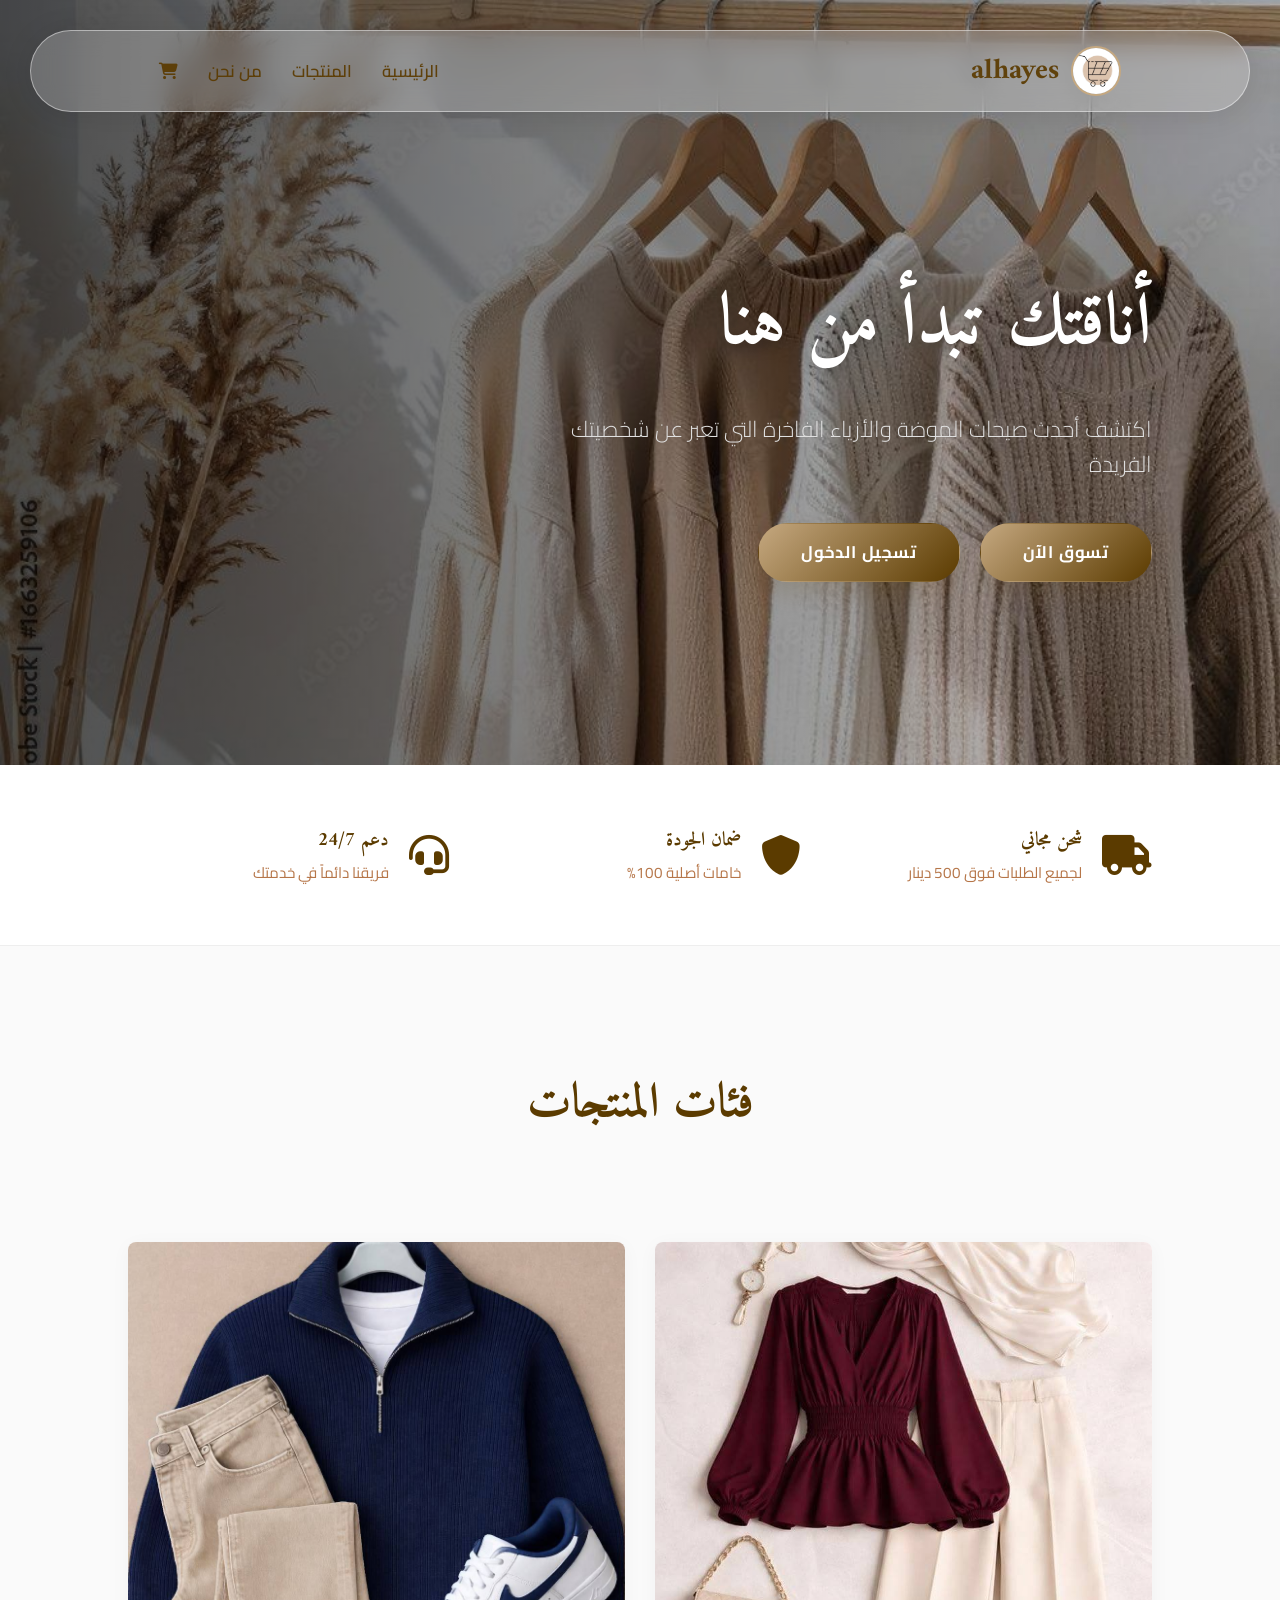
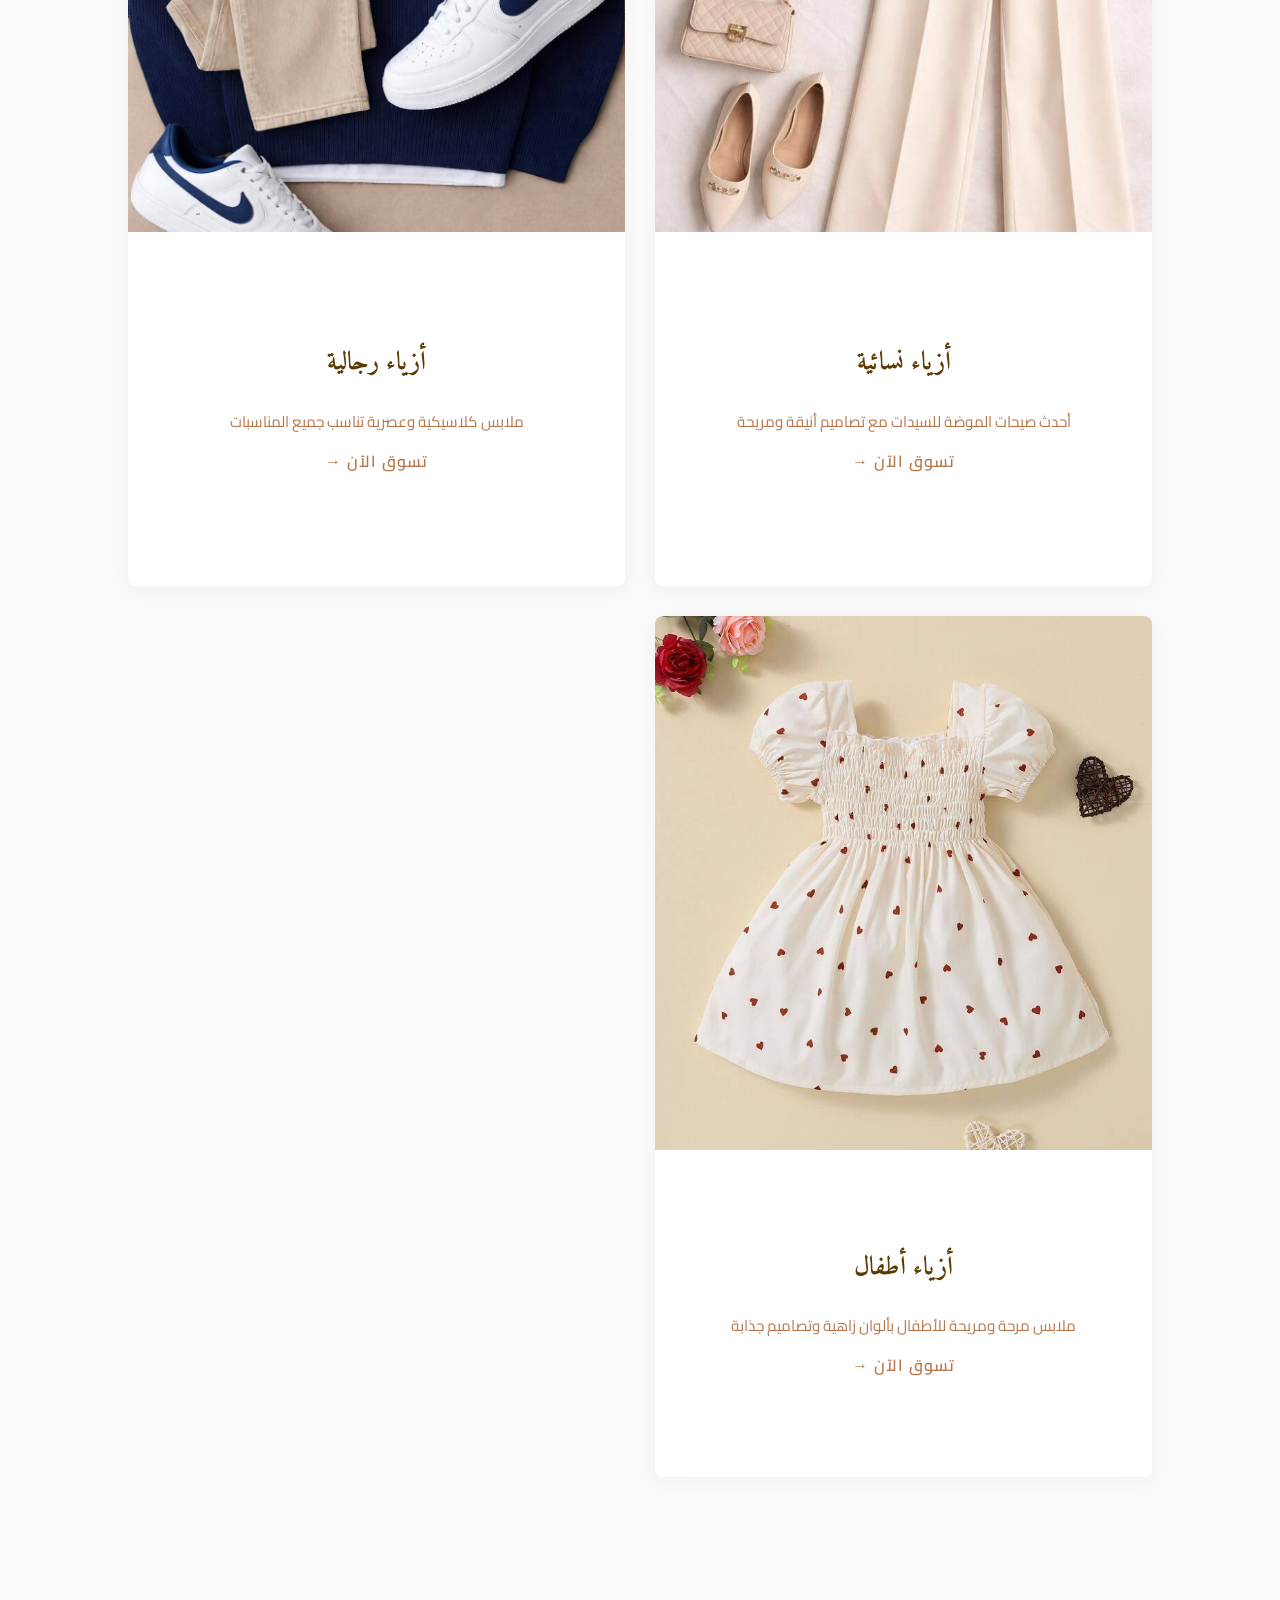
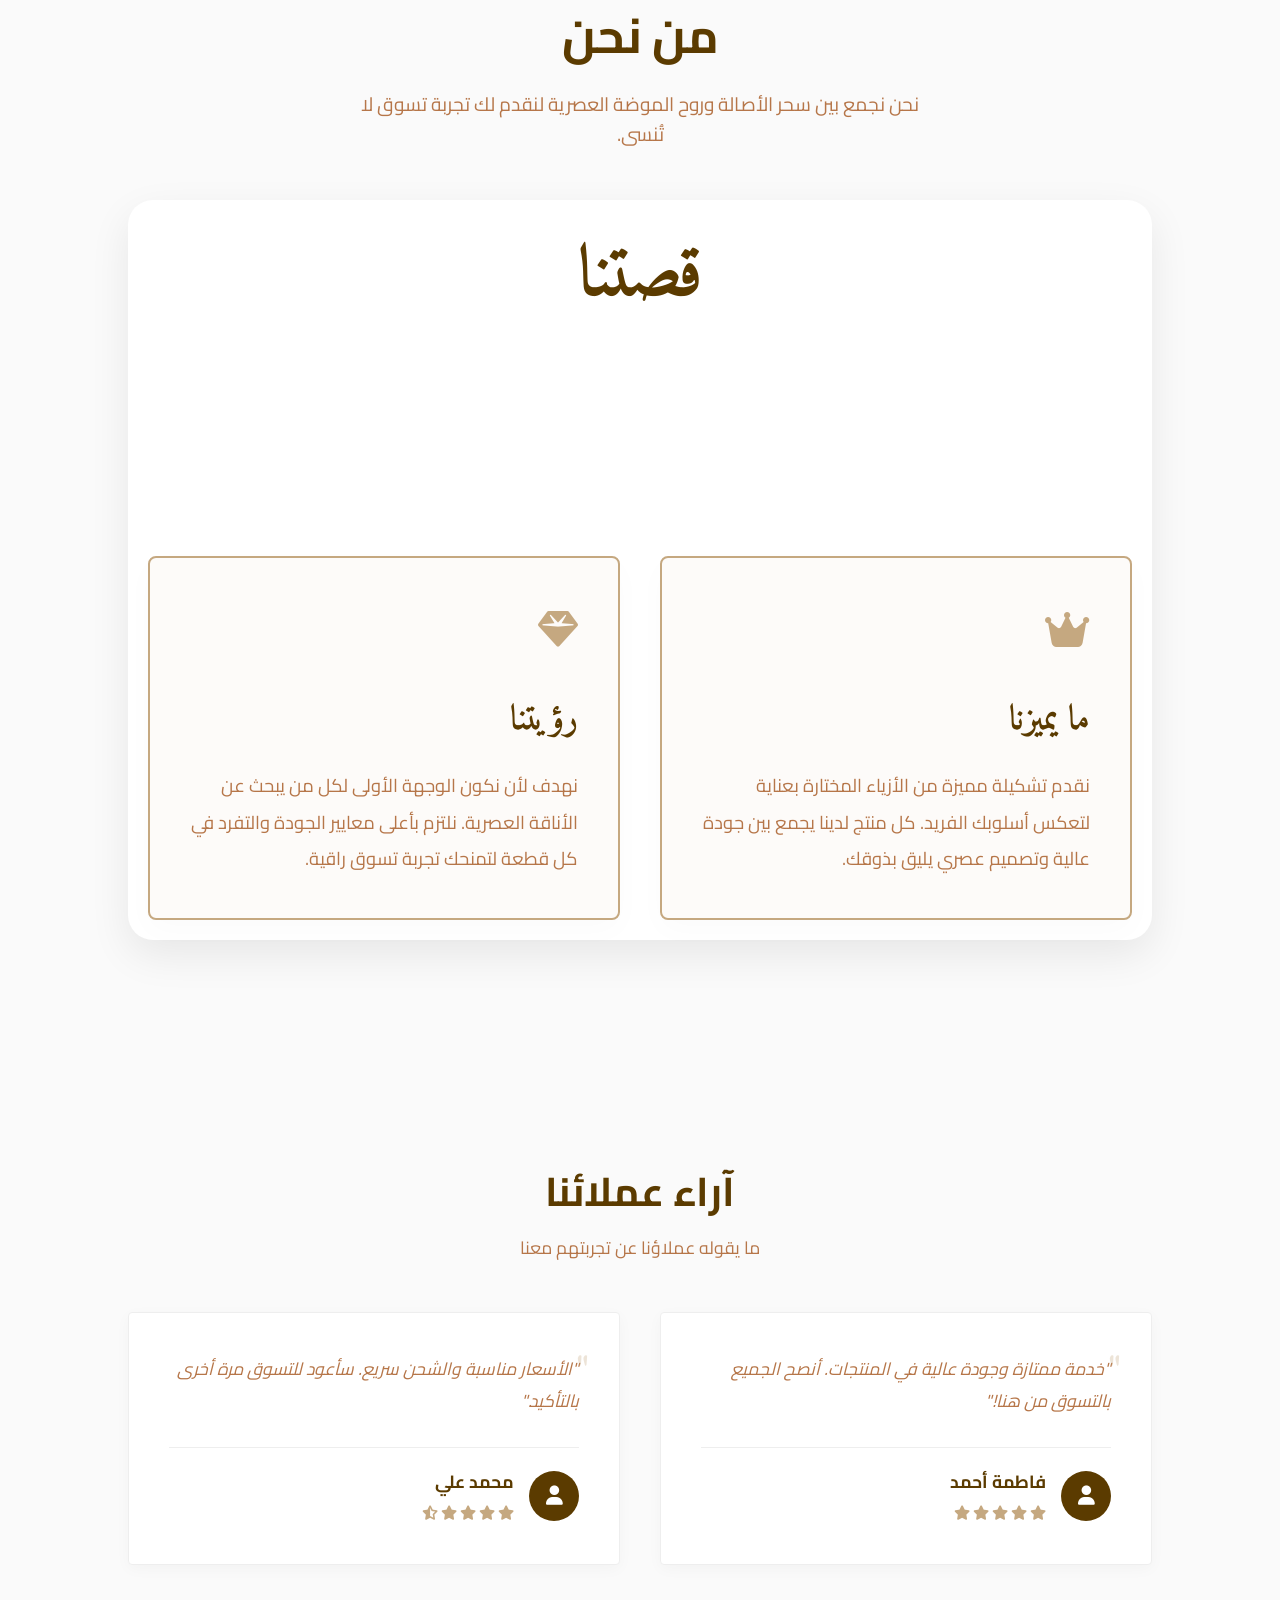
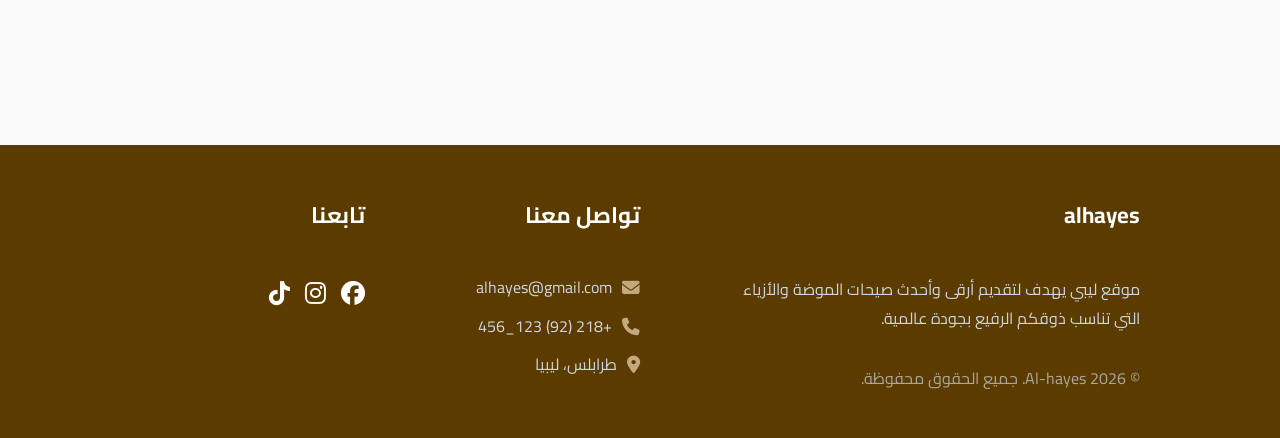
<file: index.html>
<!DOCTYPE html>
<html lang="ar" dir="rtl">
<head>
    <meta charset="UTF-8">
    <meta name="viewport" content="width=device-width, initial-scale=1.0">
    <title>AL-hayes </title>
    <link rel="stylesheet" href="style.css">
      <link rel="icon" type="images/x-icon" href="images/photo_2026-04-16_10-59-44.jpg">
</head>
<body class="home-page">

<header>
    <nav class="navbar">
       <div class="logo-section">
         <div class="logo-img">
          <img src="images/photo_2026-04-16_10-59-44.jpg" alt="Logo">
         </div>
         <span class="brand-name">alhayes</span>
    </div>
        
        <ul class="nav-links">
    <li><a href="index.html">الرئيسية</a></li>
    <li><a href="products.html">المنتجات</a></li>
    <li><a href="index.html#about">من نحن</a></li>
    <li><a href="cart.html">
        <i class="fa-solid fa-shopping-cart"></i>
    </a></li>
</ul>
    </nav>
</header>

    <section id="home" class="main">
        <div class="main-content">
            <h1 class="main-title">أناقتك تبدأ من هنا</h1>
            <p class="main-subtitle">اكتشف أحدث صيحات الموضة والأزياء الفاخرة التي تعبر عن شخصيتك الفريدة</p>
            
            <div class="main-buttons">
                <a href="products.html" class="btn primary-btn">تسوق الآن</a>
                <a href="login.html" class="btn secondary-btn">تسجيل الدخول</a>
            </div>
        </div>
    </section>

    <section class="store-features">
        <div class="features-container">
            <div class="feature-item">
                <i class="fa-solid fa-truck"></i>
                <div class="feature-text">
                    <h4>شحن مجاني</h4>
                    <p>لجميع الطلبات فوق 500 دينار</p>
                </div>
            </div>
            <div class="feature-item">
                <i class="fa-solid fa-shield"></i>
                <div class="feature-text">
                    <h4>ضمان الجودة</h4>
                    <p>خامات أصلية 100%</p>
                </div>
            </div>
            <div class="feature-item">
                <i class="fa-solid fa-headset"></i>
                <div class="feature-text">
                    <h4>دعم 24/7</h4>
                    <p>فريقنا دائماً في خدمتك</p>
                </div>
            </div>
        </div>
    </section>

    

<section id="categories" class="categories">
    <div class="category-title">
        <h1>فئات المنتجات</h1>
        <p class="products-desc">استكشف مجموعتنا المتنوعة من الأزياء للنساء والرجال والأطفال</p>
    </div>
    
    <div class="categories-grid">
        <div class="category-card">
            <div class="category-image">
                <img src="images/photo_2026-04-24_19-38-27.jpg" alt="أزياء نسائية">
            </div>
            <div class="category-info">
                <h2>أزياء نسائية</h2>
                <p>أحدث صيحات الموضة للسيدات مع تصاميم أنيقة ومريحة</p>
                <a href="products.html?category=women" class="learn-more">تسوق الآن →</a>
            </div>
        </div>
        
        <div class="category-card">
            <div class="category-image">
                <img src="images/photo_2026-04-21_18-37-41.jpg" alt="أزياء رجالية">
            </div>
            <div class="category-info">
                <h2>أزياء رجالية</h2>
                <p>ملابس كلاسيكية وعصرية تناسب جميع المناسبات</p>
                <a href="products.html?category=men" class="learn-more">تسوق الآن →</a>
            </div>
        </div>
        
        <div class="category-card">
            <div class="category-image">
                <img src="images/photo_2026-04-21_18-29-45.jpg" alt="أزياء أطفال">
            </div>
            <div class="category-info">
                <h2>أزياء أطفال</h2>
                <p>ملابس مرحة ومريحة للأطفال بألوان زاهية وتصاميم جذابة</p>
                <a href="products.html?category=kids" class="learn-more">تسوق الآن →</a>
            </div>
        </div>
    </div>
</section>

    <section id="about" class="products-page">
        <div class="products-hero">
            <h1>من نحن</h1>
            <p>نحن نجمع بين سحر الأصالة وروح الموضة العصرية لنقدم لك تجربة تسوق لا تُنسى.</p>
        </div>

        <div class="pure-text-about" style="max-width: 1100px; margin: 0 auto 60px; padding: 20px; background: #ffffff; border-radius: 25px; box-shadow: 0 15px 40px rgba(0,0,0,0.08);">
            <div class="pure-title-section">
                <h1>قصتنا</h1>
                <div class="elegant-line"></div>
                <p class="pure-subtitle">بدأت حكاية الهايس من شغف عميق بالجمال والتفاصيل الدقيقة. نحن لا نقدم مجرد أزياء، بل نصنع تجربة متكاملة تعبر عن الذوق الرفيع.</p>
            </div>

            <div class="pure-content-grid" style="gap: 40px;">
                <div class="pure-card">
                    <div class="pure-icon"><i class="fa-solid fa-crown"></i></div>
                    <h2>ما يميزنا</h2>
                    <p>نقدم تشكيلة مميزة من الأزياء المختارة بعناية لتعكس أسلوبك الفريد. كل منتج لدينا يجمع بين جودة عالية وتصميم عصري يليق بذوقك.</p>
                </div>
                <div class="pure-card">
                    <div class="pure-icon"><i class="fa-solid fa-gem"></i></div>
                    <h2>رؤيتنا</h2>
                    <p>نهدف لأن نكون الوجهة الأولى لكل من يبحث عن الأناقة العصرية. نلتزم بأعلى معايير الجودة والتفرد في كل قطعة لتمنحك تجربة تسوق راقية.</p>
                </div>
            </div>
        </div>
    </section>

<section id="testimonials" class="testimonials-section">
    <div class="section-header">
        <h2>آراء عملائنا</h2>
        <p>ما يقوله عملاؤنا عن تجربتهم معنا</p>
    </div>
    
    <div class="testimonials-grid">
        <div class="testimonial-card">
            <div class="testimonial-content">
                <p>"خدمة ممتازة وجودة عالية في المنتجات. أنصح الجميع بالتسوق من هنا!"</p>
            </div>
            <div class="testimonial-author">
                <div class="author-avatar">
                    <i class="fa-solid fa-user"></i>
                </div>
                <div class="author-info">
                    <h4>فاطمة أحمد</h4>
                    <div class="rating">
                        <i class="fa-solid fa-star"></i>
                        <i class="fa-solid fa-star"></i>
                        <i class="fa-solid fa-star"></i>
                        <i class="fa-solid fa-star"></i>
                        <i class="fa-solid fa-star"></i>
                    </div>
                </div>
            </div>
        </div>
        
        <div class="testimonial-card">
            <div class="testimonial-content">
                <p>"الأسعار مناسبة والشحن سريع. سأعود للتسوق مرة أخرى بالتأكيد."</p>
            </div>
            <div class="testimonial-author">
                <div class="author-avatar">
                    <i class="fa-solid fa-user"></i>
                </div>
                <div class="author-info">
                    <h4>محمد علي</h4>
                    <div class="rating">
                        <i class="fa-solid fa-star"></i>
                        <i class="fa-solid fa-star"></i>
                        <i class="fa-solid fa-star"></i>
                        <i class="fa-solid fa-star"></i>
                        <i class="fa-solid fa-star-half-stroke"></i>
                    </div>
                </div>
            </div>
        </div>
    </div>
</section>

<footer class="main-footer">
    <div class="footer-container">


        <div class="footer-section about">
            <h3 class="footer-logo">alhayes</h3>
            <p>موقع ليبي يهدف لتقديم أرقى وأحدث صيحات الموضة والأزياء التي تناسب ذوقكم الرفيع بجودة عالمية.</p>
            <p class="copyright">© 2026 Al-hayes. جميع الحقوق محفوظة.</p>
        </div>

        <div class="footer-section contact">
            <h3>تواصل معنا</h3>
            <ul class="contact-info">
                <li><i class="fa-solid fa-envelope"></i> alhayes@gmail.com</li>
                <li><i class="fa-solid fa-phone"></i> +218 (92) 123_456</li>
                <li><i class="fa-solid fa-location-dot"></i> طرابلس، ليبيا</li>
            </ul>
        </div>

        <div class="footer-section social">
            <h3>تابعنا</h3>
            <div class="social-links">
                <a href="#"><i class="fa-brands fa-facebook"></i></a>
                <a href="#"><i class="fa-brands fa-instagram"></i></a>
                <a href="#"><i class="fa-brands fa-tiktok"></i></a>
            </div>
        </div>

    </div>
</footer>


</body>
</html>
</file>
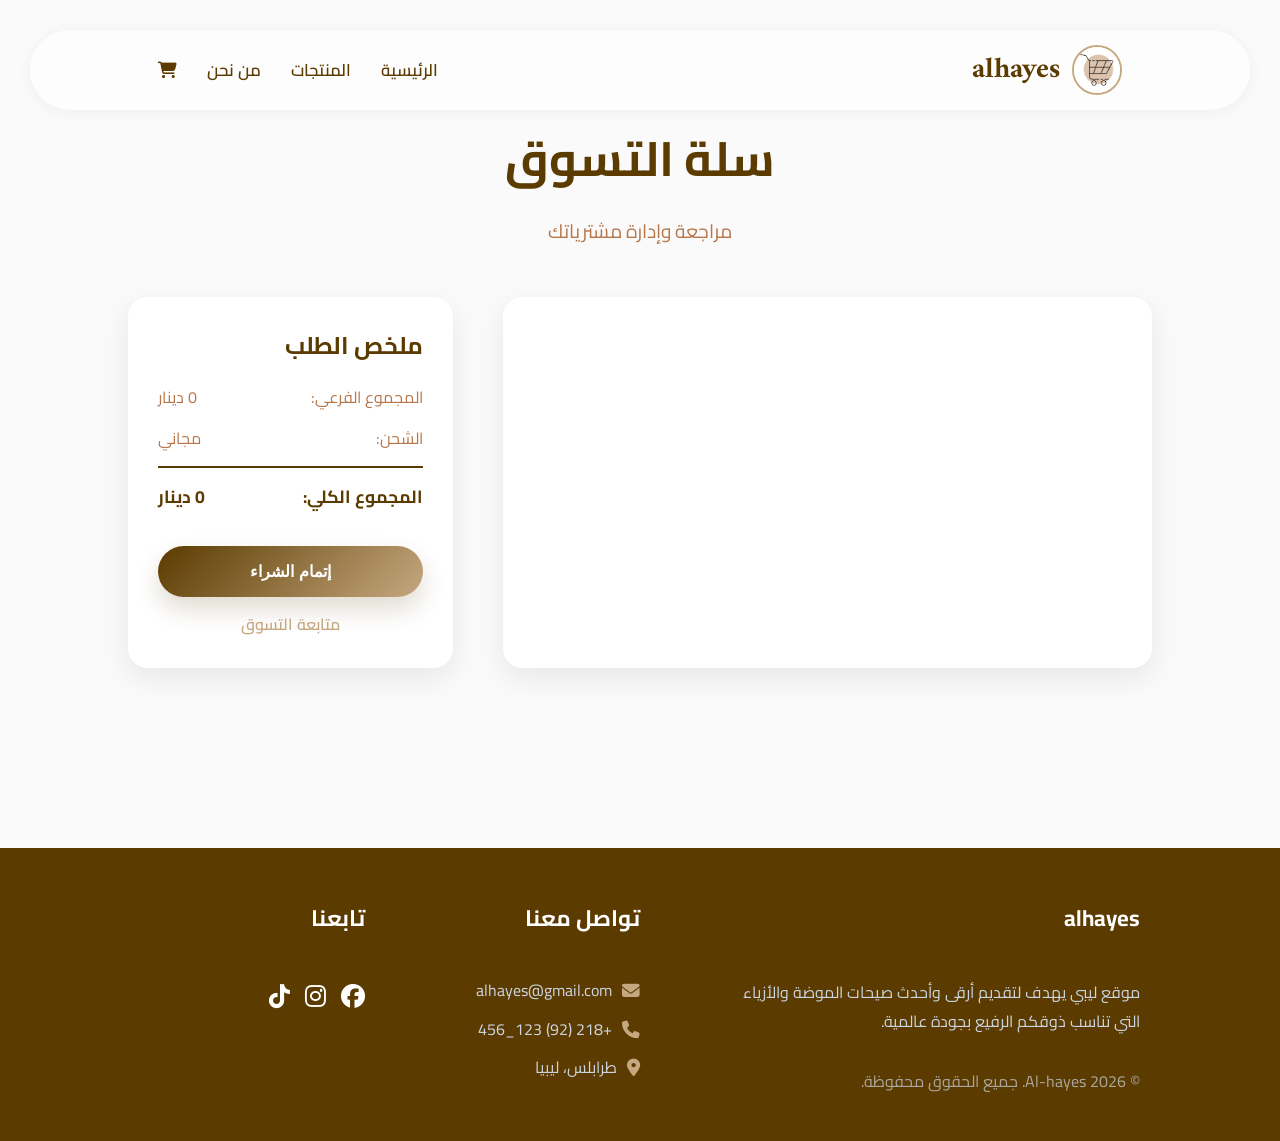
<file: cart.html>
<!DOCTYPE html>
<html lang="ar" dir="rtl">
<head>
    <meta charset="UTF-8">
    <meta name="viewport" content="width=device-width, initial-scale=1.0">
    <title>سلة التسوق - AL-hayes</title>
    <link rel="icon" type="images/x-icon" href="images/photo_2026-04-16_10-59-44.jpg">
    <link rel="stylesheet" href="style.css">
</head>
<body>

<header>
    <nav class="navbar">
       <div class="logo-section">
         <div class="logo-img">
          <img src="images/photo_2026-04-16_10-59-44.jpg" alt="Logo">
         </div>
         <span class="brand-name">alhayes</span>
    </div>
        
   <ul class="nav-links">
    <li><a href="index.html">الرئيسية</a></li>
    <li><a href="products.html">المنتجات</a></li>
    <li><a href="index.html#about">من نحن</a></li>
    <li><a href="cart.html">
        <i class="fa-solid fa-shopping-cart"></i>
    </a></li>
</ul>
    </nav>
</header>


<section class="cart-page">
    <div class="cart-hero">
        <h1>سلة التسوق</h1>
        <p>مراجعة وإدارة مشترياتك</p>
    </div>

    <div class="cart-container">
        <div class="cart-items" id="cartItems">
            <!-- سيتم تعبئة المنتجات من خلال JavaScript -->
        </div>

        <div class="cart-summary">
            <h3>ملخص الطلب</h3>
            <div class="summary-row">
                <span>المجموع الفرعي:</span>
                <span id="subtotal">0 دينار</span>
            </div>
            <div class="summary-row">
                <span>الشحن:</span>
                <span>مجاني</span>
            </div>
            <div class="summary-row total">
                <span>المجموع الكلي:</span>
                <span id="total">0 دينار</span>
            </div>
            <button class="checkout-btn">إتمام الشراء</button>
            <a href="products.html" class="continue-shopping">متابعة التسوق</a>
        </div>
    </div>
</section>

<footer class="main-footer">
    <div class="footer-container">
        <div class="footer-section about">
            <h3 class="footer-logo">alhayes</h3>
            <p>موقع ليبي يهدف لتقديم أرقى وأحدث صيحات الموضة والأزياء التي تناسب ذوقكم الرفيع بجودة عالمية.</p>
            <p class="copyright">© 2026 Al-hayes. جميع الحقوق محفوظة.</p>
        </div>

        <div class="footer-section contact">
            <h3>تواصل معنا</h3>
            <ul class="contact-info">
                <li><i class="fa-solid fa-envelope"></i> alhayes@gmail.com</li>
                <li><i class="fa-solid fa-phone"></i> +218 (92) 123_456</li>
                <li><i class="fa-solid fa-location-dot"></i> طرابلس، ليبيا</li>
            </ul>
        </div>

        <div class="footer-section social">
            <h3>تابعنا</h3>
            <div class="social-links">
                <a href="#"><i class="fa-brands fa-facebook"></i></a>
                <a href="#"><i class="fa-brands fa-instagram"></i></a>
                <a href="#"><i class="fa-brands fa-tiktok"></i></a>
            </div>
        </div>
    </div>
</footer>



</body>
</html>
</file>
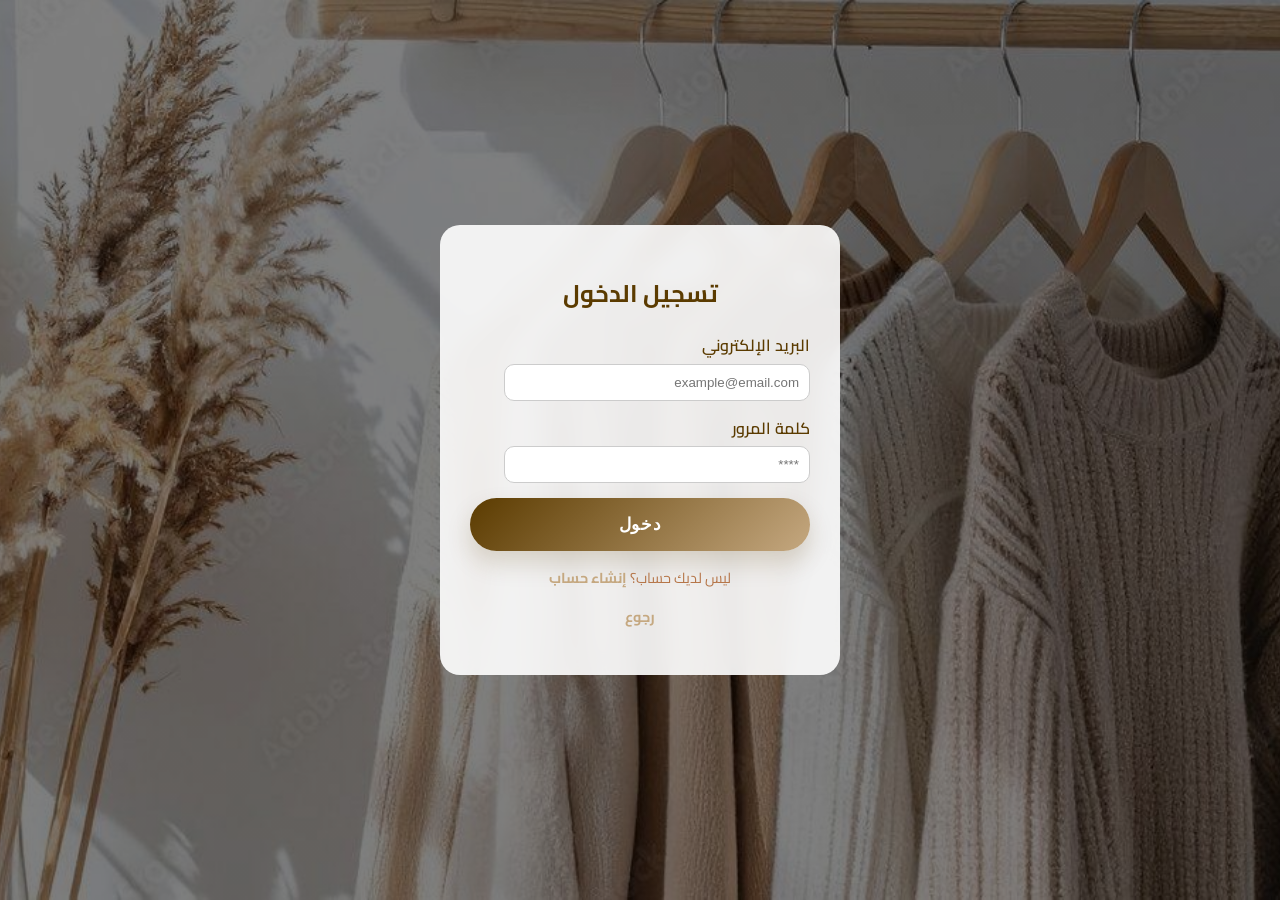
<file: login.html>
<!DOCTYPE html>
<html lang="ar" dir="rtl">
<head>
    <meta charset="UTF-8">
    <meta name="viewport" content="width=device-width, initial-scale=1.0">
    <title>تسجيل الدخول</title>
    <link rel="stylesheet" href="style.css">
        <link rel="icon" type="images/x-icon" href="images/photo_2026-04-16_10-59-44.jpg">
</head>
<body class="auth-body">

<div class="login-container">
    <form class="login-form">
        <h2>تسجيل الدخول</h2>

        <div class="input-group">
            <label>البريد الإلكتروني</label>
            <input type="email" placeholder="example@email.com" required>
        </div>

        <div class="input-group">
            <label>كلمة المرور</label>
            <input type="password" placeholder="****" required>
        </div>

        <button type="submit" class="auth-btn">دخول</button>

      <p class="register-link">
        ليس لديك حساب؟ 
        <a href="register.html">إنشاء حساب</a>
    </p>
    <p class="home-link">
        <a href="index.html">رجوع</a>
    </p>

</form>
        
</div>


</body>
</html>
</file>
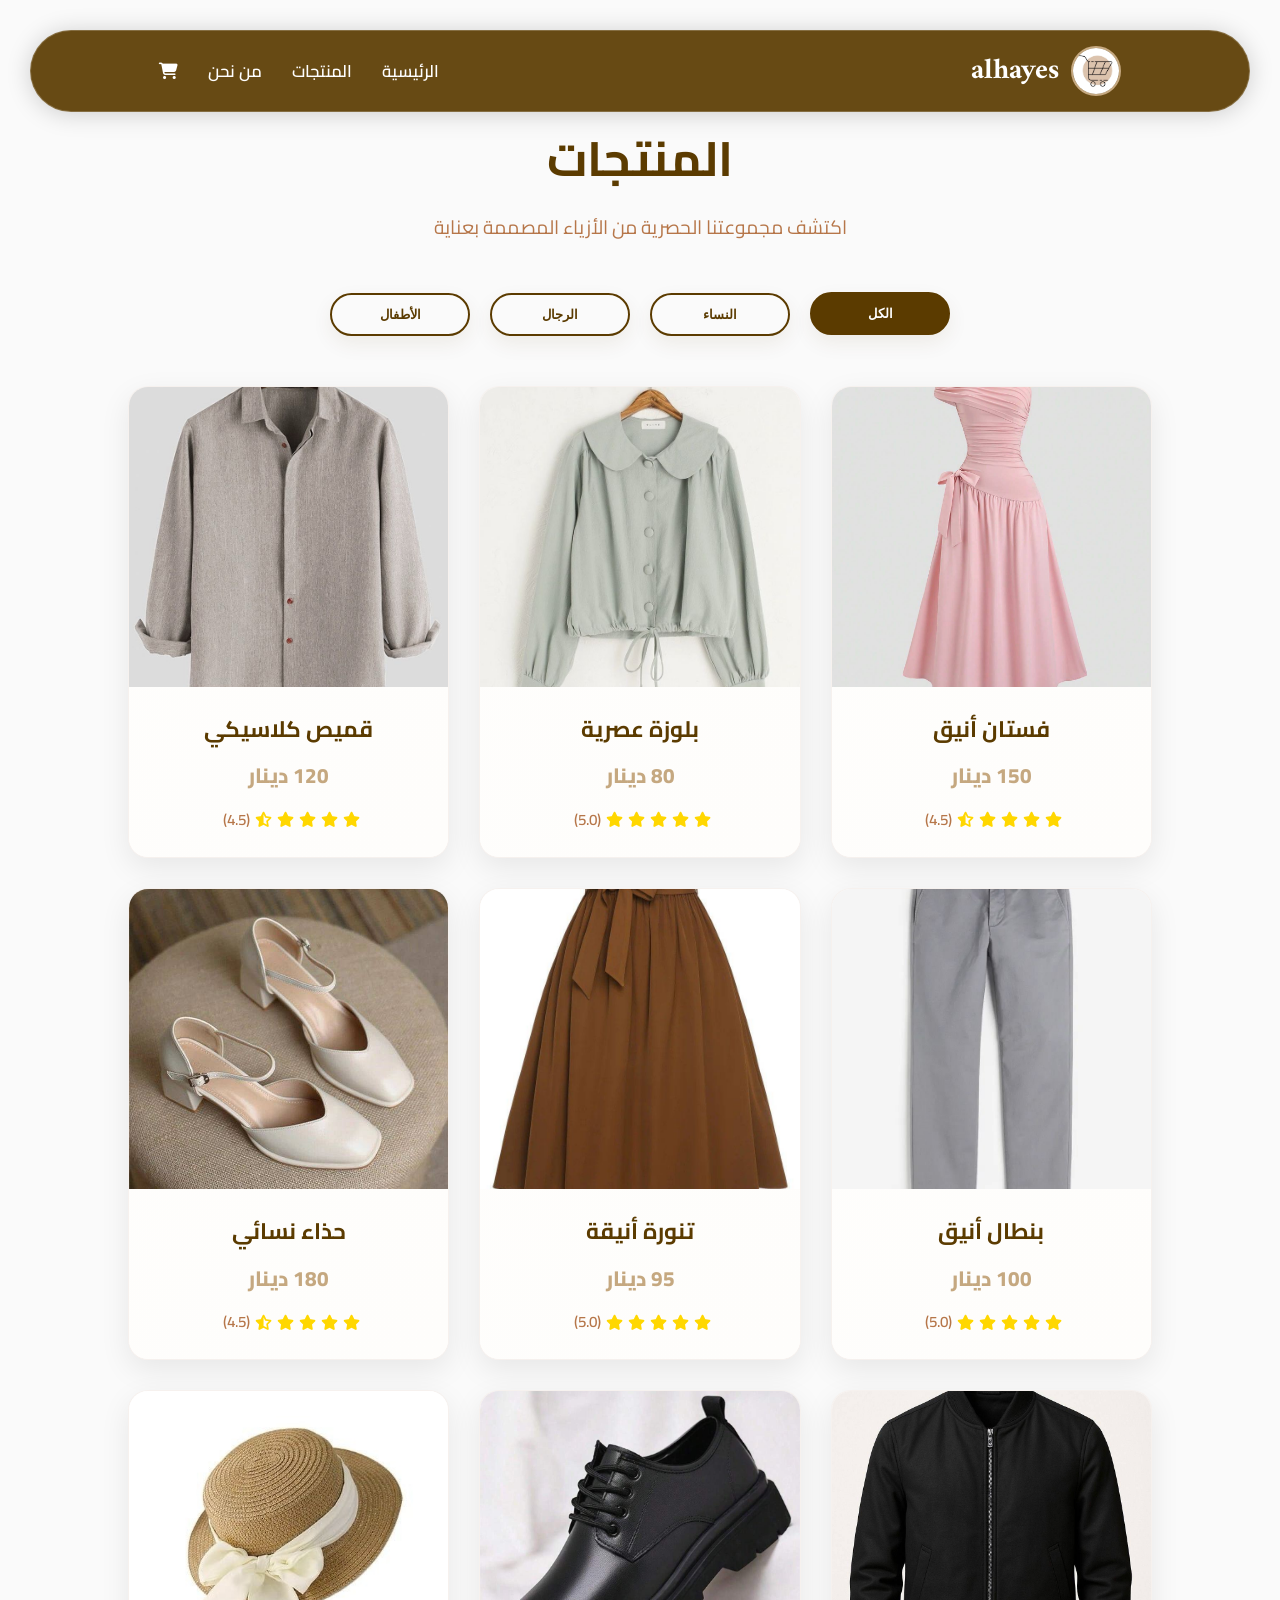
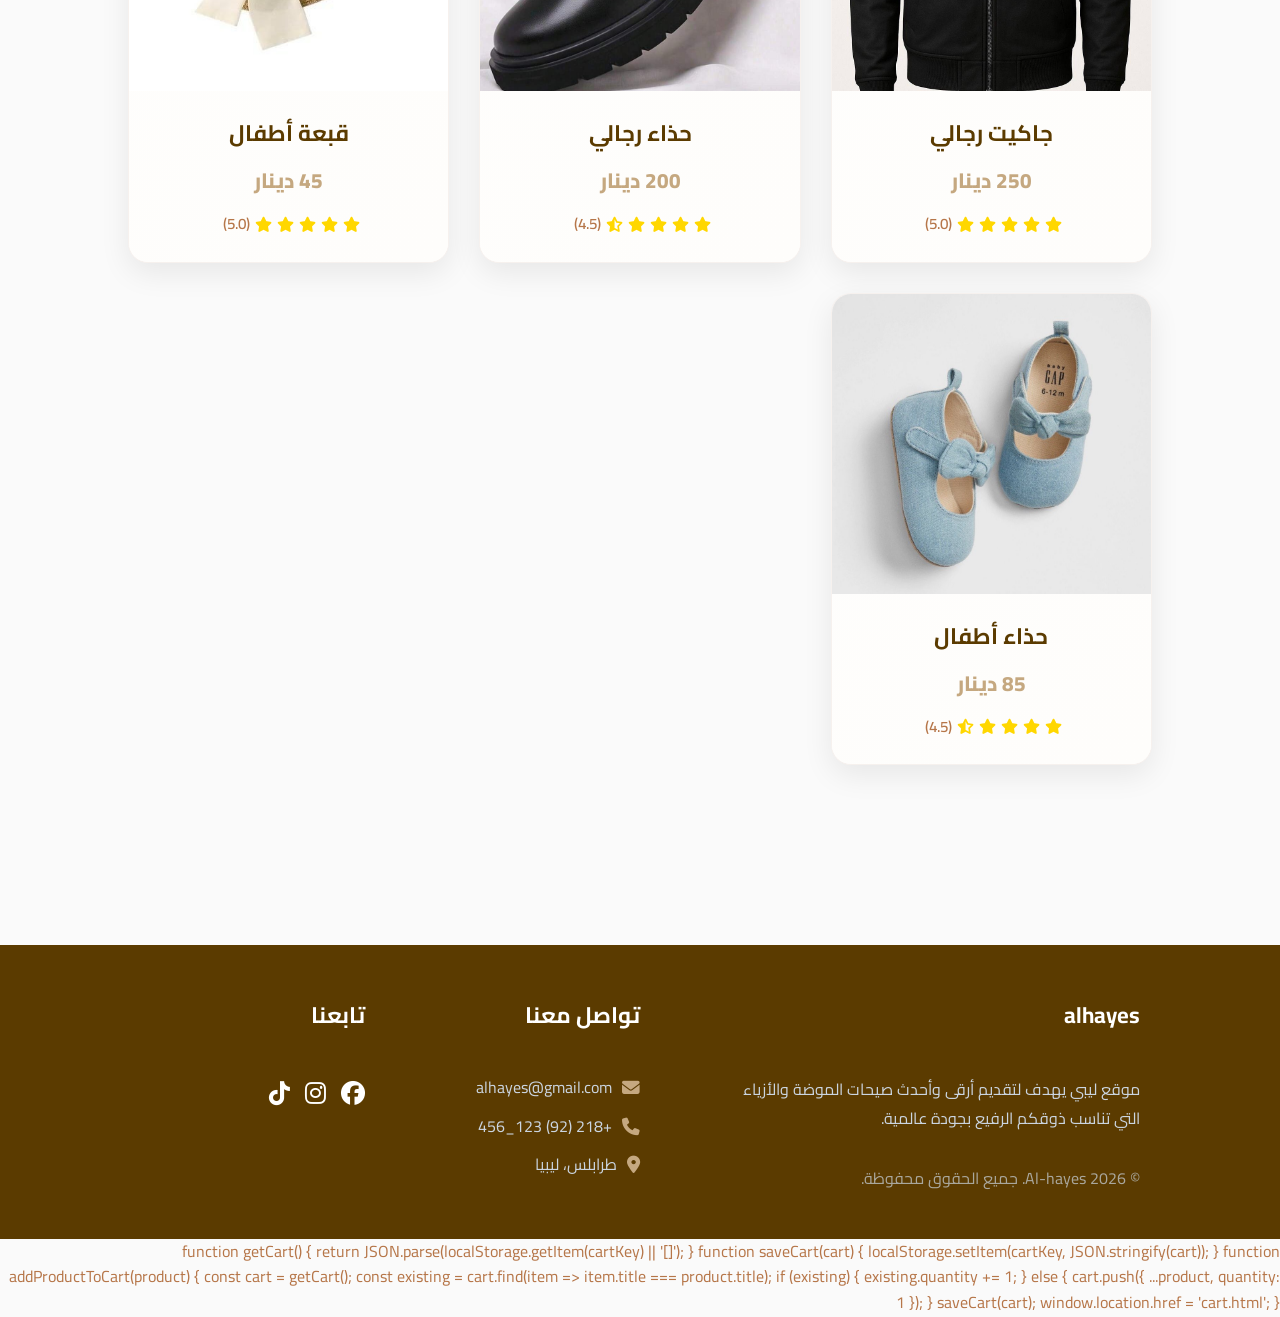
<file: products.html>
<!DOCTYPE html>
<html lang="ar" dir="rtl">
<head>
    <meta charset="UTF-8">
    <meta name="viewport" content="width=device-width, initial-scale=1.0">
    <title>المنتجات - AL-hayes</title>
    <link rel="stylesheet" href="style.css">
    <link rel="icon" type="images/x-icon" href="images/photo_2026-04-16_10-59-44.jpg">
    <link rel="stylesheet" href="https://cdnjs.cloudflare.com/ajax/libs/font-awesome/6.5.1/css/all.min.css">
</head>
<body class="secondary-page">

<header>
    <nav class="navbar">
       <div class="logo-section">
         <div class="logo-img">
          <img src="images/photo_2026-04-16_10-59-44.jpg" alt="Logo">
         </div>
         <span class="brand-name">alhayes</span>
    </div>
        
       <ul class="nav-links">
    <li><a href="index.html">الرئيسية</a></li>
    <li><a href="products.html">المنتجات</a></li>
    <li><a href="index.html#about">من نحن</a></li>
    <li><a href="cart.html">
        <i class="fa-solid fa-shopping-cart"></i>
    </a></li>
</ul>
    </nav>
</header>

<section class="products-page">
    <div class="products-hero">
        <h1>المنتجات</h1>
        <p>اكتشف مجموعتنا الحصرية من الأزياء المصممة بعناية</p>
    </div>

    <div class="products-filter">
        <button class="filter-btn active" data-category="all">الكل</button>
        <button class="filter-btn" data-category="women">النساء</button>
        <button class="filter-btn" data-category="men">الرجال</button>
        <button class="filter-btn" data-category="kids">الأطفال</button>
    </div>

    <div class="products-grid">
        <div class="product-card" data-category="women">
            <div class="product-image">
                <img src="images/photo_2026-04-21_18-29-44.jpg" alt="فستان أنيق">
                <div class="product-overlay">
                    <button class="add-to-cart">إضافة للسلة</button>
                </div>
            </div>
            <div class="product-info">
                <h3>فستان أنيق</h3>
                <p class="product-price">150 دينار</p>
                <div class="product-rating">
                    <i class="fa-solid fa-star"></i>
                    <i class="fa-solid fa-star"></i>
                    <i class="fa-solid fa-star"></i>
                    <i class="fa-solid fa-star"></i>
                    <i class="fa-solid fa-star-half-stroke"></i>
                    <span>(4.5)</span>
                </div>
            </div>
        </div>

        <div class="product-card" data-category="women">
            <div class="product-image">
                <img src="images/photo_2026-05-29_16-23-36.jpg" alt="بلوزة عصرية">
                <div class="product-overlay">
                    <button class="add-to-cart">إضافة للسلة</button>
                </div>
            </div>
            <div class="product-info">
                <h3>بلوزة عصرية</h3>
                <p class="product-price">80 دينار</p>
                <div class="product-rating">
                    <i class="fa-solid fa-star"></i>
                    <i class="fa-solid fa-star"></i>
                    <i class="fa-solid fa-star"></i>
                    <i class="fa-solid fa-star"></i>
                    <i class="fa-solid fa-star"></i>
                    <span>(5.0)</span>
                </div>
            </div>
        </div>

        <!-- Men's Products -->
        <div class="product-card" data-category="men">
            <div class="product-image">
                <img src="images/photo_2026-05-29_16-27-15.jpg" alt="قميص كلاسيكي">
                <div class="product-overlay">
                    <button class="add-to-cart">إضافة للسلة</button>
                </div>
            </div>
            <div class="product-info">
                <h3>قميص كلاسيكي</h3>
                <p class="product-price">120 دينار</p>
                <div class="product-rating">
                    <i class="fa-solid fa-star"></i>
                    <i class="fa-solid fa-star"></i>
                    <i class="fa-solid fa-star"></i>
                    <i class="fa-solid fa-star"></i>
                    <i class="fa-solid fa-star-half-stroke"></i>
                    <span>(4.5)</span>
                </div>
            </div>
        </div>

        <div class="product-card" data-category="men">
            <div class="product-image">
                <img src="images/photo_2026-05-29_16-27-46.jpg" alt="بنطال أنيق">
                <div class="product-overlay">
                    <button class="add-to-cart">إضافة للسلة</button>
                </div>
            </div>
            <div class="product-info">
                <h3>بنطال أنيق</h3>
                <p class="product-price">100 دينار</p>
                <div class="product-rating">
                    <i class="fa-solid fa-star"></i>
                    <i class="fa-solid fa-star"></i>
                    <i class="fa-solid fa-star"></i>
                    <i class="fa-solid fa-star"></i>
                    <i class="fa-solid fa-star"></i>
                    <span>(5.0)</span>
                </div>
            </div>
        </div>

        
        <div class="product-card" data-category="women">
            <div class="product-image">
                <img src="images/photo_2026-05-29_16-39-41.jpg" alt="تنورة أنيقة">
                <div class="product-overlay">
                    <button class="add-to-cart">إضافة للسلة</button>
                </div>
            </div>
            <div class="product-info">
                <h3>تنورة أنيقة</h3>
                <p class="product-price">95 دينار</p>
                <div class="product-rating">
                    <i class="fa-solid fa-star"></i>
                    <i class="fa-solid fa-star"></i>
                    <i class="fa-solid fa-star"></i>
                    <i class="fa-solid fa-star"></i>
                    <i class="fa-solid fa-star"></i>
                    <span>(5.0)</span>
                </div>
            </div>
        </div>

        <div class="product-card" data-category="women">
            <div class="product-image">
                <img src="images/photo_2026-04-24_23-40-00.jpg" alt="حذاء نسائي">
                <div class="product-overlay">
                    <button class="add-to-cart">إضافة للسلة</button>
                </div>
            </div>
            <div class="product-info">
                <h3>حذاء نسائي</h3>
                <p class="product-price">180 دينار</p>
                <div class="product-rating">
                    <i class="fa-solid fa-star"></i>
                    <i class="fa-solid fa-star"></i>
                    <i class="fa-solid fa-star"></i>
                    <i class="fa-solid fa-star"></i>
                    <i class="fa-solid fa-star-half-stroke"></i>
                    <span>(4.5)</span>
                </div>
            </div>
        </div>

       
        <div class="product-card" data-category="men">
            <div class="product-image">
                <img src="images/photo_2026-05-29_16-37-11.jpg" alt="جاكيت رجالي">
                <div class="product-overlay">
                    <button class="add-to-cart">إضافة للسلة</button>
                </div>
            </div>
            <div class="product-info">
                <h3>جاكيت رجالي</h3>
                <p class="product-price">250 دينار</p>
                <div class="product-rating">
                    <i class="fa-solid fa-star"></i>
                    <i class="fa-solid fa-star"></i>
                    <i class="fa-solid fa-star"></i>
                    <i class="fa-solid fa-star"></i>
                    <i class="fa-solid fa-star"></i>
                    <span>(5.0)</span>
                </div>
            </div>
        </div>

        <div class="product-card" data-category="men">
            <div class="product-image">
                <img src="images/photo_2026-05-29_16-27-52.jpg" alt="حذاء رجالي">
                <div class="product-overlay">
                    <button class="add-to-cart">إضافة للسلة</button>
                </div>
            </div>
            <div class="product-info">
                <h3>حذاء رجالي</h3>
                <p class="product-price">200 دينار</p>
                <div class="product-rating">
                    <i class="fa-solid fa-star"></i>
                    <i class="fa-solid fa-star"></i>
                    <i class="fa-solid fa-star"></i>
                    <i class="fa-solid fa-star"></i>
                    <i class="fa-solid fa-star-half-stroke"></i>
                    <span>(4.5)</span>
                </div>
            </div>
        </div>

        
        <div class="product-card" data-category="kids">
            <div class="product-image">
                <img src="images/photo_2026-05-29_16-27-40.jpg" alt="قبعة أطفال">
                <div class="product-overlay">
                    <button class="add-to-cart">إضافة للسلة</button>
                </div>
            </div>
            <div class="product-info">
                <h3>قبعة أطفال</h3>
                <p class="product-price">45 دينار</p>
                <div class="product-rating">
                    <i class="fa-solid fa-star"></i>
                    <i class="fa-solid fa-star"></i>
                    <i class="fa-solid fa-star"></i>
                    <i class="fa-solid fa-star"></i>
                    <i class="fa-solid fa-star"></i>
                    <span>(5.0)</span>
                </div>
            </div>
        </div>

        <div class="product-card" data-category="kids">
            <div class="product-image">
                <img src="images/photo_2026-05-29_16-27-58.jpg" alt="حذاء أطفال">
                <div class="product-overlay">
                    <button class="add-to-cart">إضافة للسلة</button>
                </div>
            </div>
            <div class="product-info">
                <h3>حذاء أطفال</h3>
                <p class="product-price">85 دينار</p>
                <div class="product-rating">
                    <i class="fa-solid fa-star"></i>
                    <i class="fa-solid fa-star"></i>
                    <i class="fa-solid fa-star"></i>
                    <i class="fa-solid fa-star"></i>
                    <i class="fa-solid fa-star-half-stroke"></i>
                    <span>(4.5)</span>
                </div>
            </div>
        </div>
    </div>
</section>

<footer class="main-footer">
    <div class="footer-container">
        <div class="footer-section about">
            <h3 class="footer-logo">alhayes</h3>
            <p>موقع ليبي يهدف لتقديم أرقى وأحدث صيحات الموضة والأزياء التي تناسب ذوقكم الرفيع بجودة عالمية.</p>
            <p class="copyright">© 2026 Al-hayes. جميع الحقوق محفوظة.</p>
        </div>

        <div class="footer-section contact">
            <h3>تواصل معنا</h3>
            <ul class="contact-info">
                <li><i class="fa-solid fa-envelope"></i> alhayes@gmail.com</li>
                <li><i class="fa-solid fa-phone"></i> +218 (92) 123_456</li>
                <li><i class="fa-solid fa-location-dot"></i> طرابلس، ليبيا</li>
            </ul>
        </div>

        <div class="footer-section social">
            <h3>تابعنا</h3>
            <div class="social-links">
                <a href="#"><i class="fa-brands fa-facebook"></i></a>
                <a href="#"><i class="fa-brands fa-instagram"></i></a>
                <a href="#"><i class="fa-brands fa-tiktok"></i></a>
            </div>
        </div>
    </div>
</footer>

<script>
    // كود بسيط للمبتدئين لتصفية المنتجات
    const filterButtons = document.querySelectorAll('.filter-btn');
    const productCards = document.querySelectorAll('.product-card');

    for (let i = 0; i < filterButtons.length; i++) {
        filterButtons[i].addEventListener('click', function() {
            
            // 1. إزالة اللون عن جميع الأزرار
            for (let j = 0; j < filterButtons.length; j++) {
                filterButtons[j].classList.remove('active');
            }
            // 2. إضافة اللون للزر الذي تم الضغط عليه
            this.classList.add('active');

            // 3. معرفة نوع القسم (نساء، رجال، أطفال)
            const category = this.getAttribute('data-category');

            // 4. إظهار وإخفاء المنتجات
            for (let k = 0; k < productCards.length; k++) {
                if (category === 'all' || productCards[k].getAttribute('data-category') === category) {
                    productCards[k].style.display = 'block'; // إظهار المنتج
                } else {
                    productCards[k].style.display = 'none'; // إخفاء المنتج
                }
            }
        });
    }
</script>



    function getCart() {
        return JSON.parse(localStorage.getItem(cartKey) || '[]');
    }

    function saveCart(cart) {
        localStorage.setItem(cartKey, JSON.stringify(cart));
    }

    function addProductToCart(product) {
        const cart = getCart();
        const existing = cart.find(item => item.title === product.title);
        if (existing) {
            existing.quantity += 1;
        } else {
            cart.push({ ...product, quantity: 1 });
        }
        saveCart(cart);
        window.location.href = 'cart.html';
    }

   

</script>
</body>
</html>
</file>
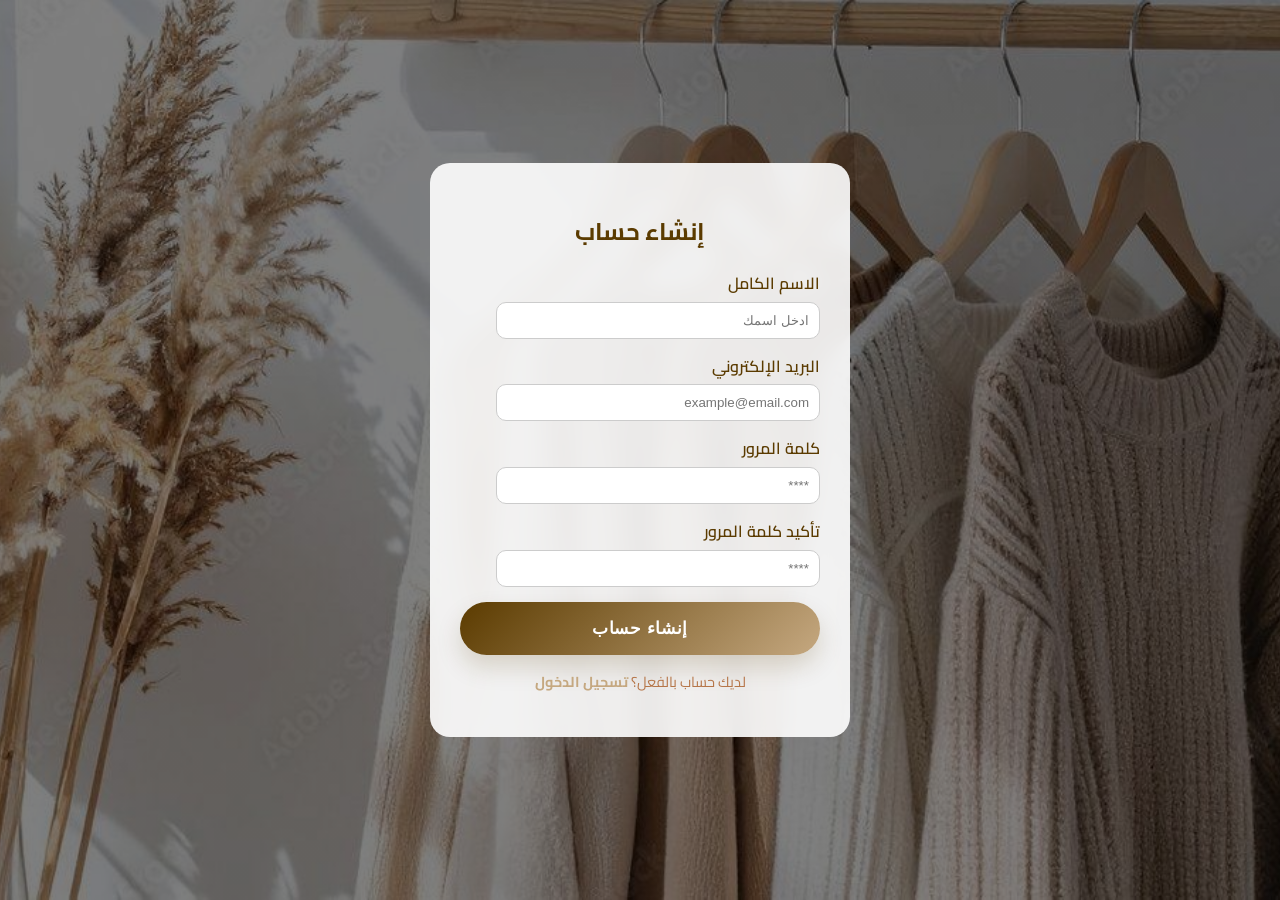
<file: register.html>
<!DOCTYPE html>
<html lang="ar" dir="rtl">
<head>
    <meta charset="UTF-8">
    <meta name="viewport" content="width=device-width, initial-scale=1.0">
    <title>إنشاء حساب</title>
    <link rel="stylesheet" href="style.css">
    <link rel="icon" type="images/x-icon" href="images/photo_2026-04-16_10-59-44.jpg">
    <link rel="stylesheet" href="https://cdnjs.cloudflare.com/ajax/libs/font-awesome/6.5.1/css/all.min.css">
</head>
<body class="auth-body">
<div class="register-container">
    <form class="register-form">
        <h2>إنشاء حساب</h2>

        <div class="input-group">
            <label>الاسم الكامل</label>
            <input type="text" placeholder="ادخل اسمك" required>
        </div>

        <div class="input-group">
            <label>البريد الإلكتروني</label>
            <input type="email" placeholder="example@email.com" required>
        </div>

        <div class="input-group">
            <label>كلمة المرور</label>
            <input type="password" placeholder="****" required>
        </div>

        <div class="input-group">
            <label>تأكيد كلمة المرور</label>
            <input type="password" placeholder="****" required>
        </div>

        <button type="submit" class="auth-btn">إنشاء حساب</button>

        <p class="login-link">
            لديك حساب بالفعل؟ 
            <a href="login.html">تسجيل الدخول</a>
        </p>
    </form>
</div>


</body>
</html>
</file>
<file: style.css>
@import url('https://fonts.googleapis.com/css2?family=Amiri:ital,wght@0,400;0,700;1,400;1,700&family=Cairo:wght@200..1000&display=swap');
@import url('https://cdnjs.cloudflare.com/ajax/libs/font-awesome/6.5.1/css/all.min.css');

*, *::before, *::after {
    box-sizing: border-box;
}

html {
    scroll-behavior: smooth;
    text-align: right;
}

body {
    background-color: #fafafa;
    min-height: 100vh;
    margin: 0;
    padding: 0;
    font-family: "Cairo", sans-serif;
    color: #B67649;
    overflow-x: hidden;
    line-height: 1.6;
}


/* Keyframes */
@keyframes heroBgShift {
    0% { background-position: center; }
    100% { background-position: center 20%; }
}

@keyframes fadeInUp {
    from {
        opacity: 0;
        transform: translateY(30px);
    }
    to {
        opacity: 1;
        transform: translateY(0);
    }
}

@keyframes slideUp {
    from {
        transform: translateY(100%);
        opacity: 0;
    }
    to {
        transform: translateY(0);
        opacity: 1;
    }
}

@keyframes pulse {
    0% { transform: scale(1); }
    50% { transform: scale(1.02); }
    100% { transform: scale(1); }
}

/* main.html*/
header {
    position: fixed;
    top:30px;
    left:30px;
    right:30px;
    background-color: rgba(255,255,255,0.6);
    backdrop-filter: blur(12px);
    padding:15px 10%;
    box-shadow: 0 2px 15px rgba(0,0,0,0.05);
    z-index:9999;
    box-sizing:border-box;
    border-radius:50px;  
    overflow:hidden;    
}

.home-page header {
    background-color: rgba(255,255,255,0.22);
    border: 1px solid rgba(255,255,255,0.45);
    box-shadow: 0 2px 30px rgba(0,0,0,0.1);
}

.home-page .navbar,
.home-page .nav-links a,
.home-page .brand-name,
.home-page .nav-links a i {
    color: rgba(91, 59, 0, 0.92);
}

.home-page .nav-links a {
    border-color: rgba(255,255,255,0.35);
}

.home-page .nav-links a:hover {
    color: rgba(255,255,255,0.98);
}

.secondary-page header {
    background-color: rgba(91, 59, 0, 0.92);
    border: 1px solid rgba(255,255,255,0.2);
    box-shadow: 0 2px 25px rgba(0,0,0,0.18);
}

.secondary-page .navbar,
.secondary-page .nav-links a,
.secondary-page .brand-name,
.secondary-page .nav-links a i {
    color: #ffffff;
}

.secondary-page .nav-links a {
    border-color: rgba(255,255,255,0.25);
}

.secondary-page .nav-links a:hover {
    color: #f7d8a8;
}

.navbar {
    display: flex;
    justify-content: space-between;
    align-items: center;
    max-width: 1400px;
    margin: 0 auto;
}

.logo-section {
    display: flex;
    align-items: center;
    gap: 12px;
}

.logo-img{
    width: 50px;
    height: 50px;
    border-radius: 50%;
    overflow: hidden;
    border: 2px solid #c5a880;
    flex-shrink: 0;
}

.logo-img img{
    width: 100%;
    height: 100%;
    object-fit: cover;
    display: block;
}

.brand-name {
    font-size: 1.8rem; 
    color:  #5B3B00;
    font-family: "Amiri", serif;
    font-weight: 700;
}

.nav-links {
    list-style: none;
    display: flex;
    gap: 30px;
    margin: 0;
    padding: 0;
}

.nav-links a {
    font-size: 1.05rem; 
    font-weight: 600;     
    text-decoration: none;
    color:  #5B3B00;
    transition: 0.3s ease;;
    padding: 5px 0;
    position: relative;
}

.nav-links a::after {
    content: '';
    position: absolute;
    bottom: 0;
    left: 0;
    width: 0;
    height: 2px;
    background:  #c5a880;
    transition: 0.3s ease;;
}

.nav-links a:hover::after {
    width: 100%;
}

.nav-links a:hover {
    color:  #c5a880;
}

section {
    padding: 100px 10% 0 10% ;
}

.section-header {
    text-align: center;
    margin-bottom: 50px;
}


.main{
    min-height: 85vh;
    background-image: linear-gradient(to right, rgba(0,0,0,0.7) 0%, rgba(0,0,0,0.2) 100%), url('images/photo_2026-04-16_10-06-08.jpg');
    background-size: cover;
    background-position: center top;
    display: flex;
    align-items: center;
    justify-content: flex-start;
    padding: 0 10%;
    position: relative;
    margin-top: 0; 
}

.main-content{
    color:#ffffff;
    display: flex;
    flex-direction: column;
    align-items: flex-start;
    text-align: right; 
    z-index: 2;
    max-width: 600px;
    margin-top: 100px; 
}

.main-title {
    font-family: "Amiri", serif;
    font-size: 4.5rem;
    margin: 0 0 20px 0;
    font-weight: 700;
    line-height: 1.2;
    color: #ffffff;
    text-shadow: 0 4px 15px rgba(0,0,0,0.3);
}

.main-subtitle {
    font-size: 1.4rem;
    color: #e0e0e0;
    margin-bottom: 40px;
    font-weight: 300;
    line-height: 1.6;
}

.main-buttons {
    display: flex;
    gap: 20px;
    flex-wrap: wrap;
    justify-content: center;
}

.btn {
    padding: 15px 42px;
    border-radius: 35px;
    text-decoration: none;
    font-size: 1.05rem;
    font-weight: 700;
    transition: transform 0.25s ease, box-shadow 0.25s ease, background 0.25s ease;
    text-align: center;
    letter-spacing: 0.8px;
    background: linear-gradient(135deg, #c5a880 0%, #5B3B00 100%);
    border: 1px solid transparent;
    color: #ffffff;
    box-shadow: 0 12px 24px rgba(91, 59, 0, 0.16);
    display: inline-flex;
    align-items: center;
    justify-content: center;
    min-width: 170px;
}

.btn:hover {
    transform: translateY(-2px);
    box-shadow: 0 18px 30px rgba(91, 59, 0, 0.22);
    background: linear-gradient(135deg, #5B3B00 0%, #c5a880 100%);
}

.store-features {
    padding: 60px 10% !important;
    background-color:#ffffff;
    border-bottom: 1px solid #eee;
}

.features-container {
    display: flex;
    justify-content: space-between;
    gap: 30px;
    max-width: 1200px;
    margin: 0 auto;
    flex-wrap: wrap;
}

.feature-item {
    display: flex;
    align-items: center;
    gap: 20px;
    flex: 1;
    min-width: 250px;
}

.feature-item i {
    font-size: 2.5rem;
    color:  #5B3B00;
}

.feature-text h4 {
    margin: 0 0 5px 0;
    font-size: 1.2rem;
    color:  #5B3B00;
    font-family: "Amiri", serif;
}

.feature-text p {
    margin: 0;
    font-size: 0.95rem;
    color:  #B67649;
}


.categories {
    background-color: #fafafa;
    padding-top: 80px !important;
}

.category-title {
    text-align: center;
    margin-bottom: 50px;
}

.category-title h1 {
    color:  #5B3B00;
    font-size: 3rem;
    font-family: "Amiri", serif;
    margin-bottom: 15px;
}


.products-desc {
    font-size: 1.2rem;
    color:  #c5a880; 
    max-width: 700px;
    margin: 0 auto;
    line-height: 1.8; 
    opacity: 0;             
    visibility: hidden;    
    transform: translateY(10px); 
    transition: all 0.4s ease-in-out;  
}


.categories-grid {
    display: grid;
    grid-template-columns: repeat(auto-fit, minmax(350px, 1fr));
    max-width: 1400px;
    gap: 30px;
    margin: 0 auto;
}

.category-card {
    background: #ffffff;
    border-radius: 8px;
    overflow: hidden;
    display: flex;
    flex-direction: column;
    box-shadow: 0 4px 20px rgba(0, 0, 0, 0.04);
    transition: transform 0.4s ease;
    height: auto;
    border: none;
    position: relative;
    opacity: 0;
    animation: fadeInUp 0.8s ease-out forwards;
}

.category-card:hover {
    transform: translateY(-10px);
    box-shadow: 0 15px 35px rgba(0, 0, 0, 0.08);
}

.category-image {
    flex: 2;
    height: 100px;
    overflow: hidden;
}

.category-image img {
    width: 100%;
    height: 100%;
    object-fit: cover;
    transition: transform 0.8s ease;
}

.category-card:hover .category-image img {
    transform: scale(1.05);
}

.category-info {
    flex: 1;
    padding: 30px 20px;
    display: flex;
    flex-direction: column;
    justify-content: center;
    align-items: center;
    text-align: center;
    background: #ffffff;
}

.category-info h2 {
    color:  #5B3B00;
    margin: 0 0 10px 0;
    font-size: 1.6rem;
    font-family: "Amiri", serif;
    font-weight: 700;
}

.category-info p {
    color:  #B67649;
    font-size: 0.95rem;
    line-height: 1.6;
    margin-bottom: 15px;
}

.learn-more {
    color: #B67649;
    text-decoration: none;
    font-weight: 600;
    font-size: 1rem;
    transition: all 0.3s ease;
    position: relative;
    text-transform: uppercase;
    letter-spacing: 1px;
}

.learn-more::after {
    content: '';
    position: absolute;
    bottom: -4px;
    right: 0;
    width: 0;
    height: 1px;
    background:  #c5a880;
    transition: width 0.3s ease;
}

.learn-more:hover::after {
    width: 100%;
}

.learn-more:hover {
    color:  #5B3B00;

    padding-right: 5px;
}


.category-title:hover .products-desc {
    opacity: 1;             
    visibility: visible;    
    transform: translateY(0);  
}

.pure-text-about {
    padding: 150px 20px 100px;
    background-color: #fafafa;
    max-width: 1000px;
    margin: 0 auto;
}

.pure-title-section {
    text-align: center;
    margin-bottom: 80px;
}

.pure-title-section h1 {
    font-size: 4.5rem;
    color:  #5B3B00;
    font-family: "Amiri", serif;
    margin: 0 0 20px 0;
}

.pure-subtitle {
    color:  #c5a880;
    font-size: 1.4rem;
    max-width: 600px;
    margin: 0 auto;
    line-height: 1.8;
    opacity: 0;
    visibility: hidden;
    transform: translateY(10px);
    transition: all 0.4s ease;
}

.pure-title-section:hover .pure-subtitle {
    opacity: 1;
    visibility: visible;
    transform: translateY(0);
}

.pure-content-grid {
    display: grid;
    grid-template-columns: 1fr 1fr;
    gap: 60px;

}

.pure-card {
    text-align: right;
    padding: 40px;
    background: #fdfbf9;
    border-radius: 8px;
    border: 2px solid  #c5a880;
    box-shadow: 0 10px 30px rgba(0,0,0,0.02);
    transition: transform 0.3s ease, box-shadow 0.3s ease;
}

.pure-card:hover {
    transform: scale(1.05); 
    box-shadow: 0 15px 40px rgba(0,0,0,0.08);
}

.pure-icon {
    font-size: 2.5rem;
    color:  #c5a880;
    margin-bottom: 20px;
}

.pure-card h2 {
    color: #5B3B00;
    font-size: 2.2rem;
    font-family: "Amiri", serif;
    margin-bottom: 20px;
}

.pure-card p {
    color: #B67649;
    font-size: 1.15rem;
    line-height: 2;
    margin: 0;
}

.section-header h2 {
    color:  #5B3B00;
    font-size: 2.5rem;
    margin: 0 0 10px 0;
}

.section-header p {
    color: #B67649;
    font-size: 1.1rem;
    margin: 0 0 20px 0;
}
.testimonials-section {
    padding: 80px 10%;
    background-color:#fafafa;
}

.testimonials-grid {
    display: grid;
    grid-template-columns: repeat(auto-fit, minmax(350px, 1fr));
    gap: 40px;
    max-width: 1200px;
    margin: 0 auto;
}

.testimonial-card {
    background:#ffffff;
    border-radius: 4px;
    padding: 40px;
    box-shadow: 0 4px 15px rgba(0, 0, 0, 0.03);
    border: 1px solid #eee;
    transition: transform 0.4s ease;
    position: relative;
    animation: fadeInUp 0.8s ease-out forwards;
    opacity: 0;
}

.testimonial-card:nth-child(1) { animation-delay: 0.1s; }
.testimonial-card:nth-child(2) { animation-delay: 0.2s; }

.testimonial-card:hover {
    transform: translateY(-5px);
    box-shadow: 0 10px 25px rgba(0, 0, 0, 0.06);
}

.testimonial-content p {
    color: #B67649;
    font-size: 1.1rem;
    line-height: 1.8;
    margin: 0 0 30px 0;
    font-style: italic;
    position: relative;
}

.testimonial-content p::before {
    content: '"';
    font-family: "Amiri", serif;
    font-size: 3rem;
    color:  #c5a880;
    position: absolute;
    top: -20px;
    right: -10px;
    opacity: 0.3;
}

.testimonial-author {
    display: flex;
    align-items: center;
    gap: 15px;
    border-top: 1px solid #eee;
    padding-top: 20px;
}

.author-avatar {
    width: 50px;
    height: 50px;
    background:  #5B3B00;
    border-radius: 50%;
    display: flex;
    align-items: center;
    justify-content: center;
    color: #ffffff;
    font-size: 1.2rem;
}

.author-info h4 {
    color:  #5B3B00;
    margin: 0 0 5px 0;
    font-size: 1.1rem;
    font-weight: 700;
}

.rating {
    color: #c5a880;
    font-size: 0.9rem;
}


.main-footer {
    background-color : #5B3B00;
    color: #ffffff;
    padding: 50px 20px 30px !important; 
    margin-top: 100px;
    position: relative;
    z-index: 1;
}

.footer-container {
    max-width: 1000px;
    margin: 0 auto;
    display: grid;
    grid-template-columns: 2fr 1fr 1fr;
    gap: 50px; 
    align-items: start; 
}

.footer-section {
    display: flex;
    flex-direction: column;
    gap: 15px; 
}

.featured-section {
    padding: 80px 10%;
    background-color:#fafafa;
}

.footer-section h3 {
    color: #ffffff;
    font-size: 1.4rem;
    position: relative;
    margin: 0 0 25px 0; 
    line-height: 1.2;
    height: 40px; 
    display: flex;
    align-items: center;
}

.footer-logo {
    font-size: 2rem;
    color: #ffffff;
    margin: 0 0 25px 0; 
    line-height: 1.2;
    height: 40px; 
    display: flex;
    align-items: center;
}

.footer-section p {
    color: #cbd5e0;
    line-height: 1.8;
    font-size: 1rem;
    max-width: 400px;
    margin-top: 0 !important;  
}

.contact-info {
    list-style: none;
    padding: 0;
    display: flex;
    flex-direction: column;
    gap: 10px;
    margin-top: 0 !important;  
}

.contact-info li {
    margin-bottom: 3px !important;
    color: #cbd5e0;
    display: flex;
    align-items: center;
    gap: 10px;
}

.contact-info i {
    color:  #c5a880; 
    font-size: 1.1rem;
}

.social-links {
    display: flex;
    gap: 15px;
    align-items: center;
    margin-top: 0 !important;  
}

.social-links a {
    color: #ffffff;
    font-size: 1.5rem;
    transition: all 0.4s cubic-bezier(0.175, 0.885, 0.32, 1.275);
    display: inline-block;
}

.social-links a:hover {
    color: #c5a880;
    transform: translateY(-15px); 
    filter: drop-shadow(0 10px 5px rgba(0,0,0,0.2));
}

.copyright {
    margin-top: 5px !important;
    font-size: 0.8rem;
    opacity: 0.7;
}

.footer-section.about hr {
    border: 0;                   
    height: 1px;
    background-color: rgba(255, 255, 255, 0.2); 
    margin: 8px 0 !important;           
    width: 60%;                 
    opacity: 0.5;
}

 /*login*/
.auth-body {
    background: linear-gradient(rgba(0,0,0,0.5), rgba(0,0,0,0.5)), url('images/photo_2026-04-16_10-06-08.jpg');
    background-size: cover;
    background-position: center;
    height: 100vh;
    display: flex;
    justify-content: center;
    align-items: center;
}

.login-container, .register-container {
    width: 100%;
    max-width: 400px;
}

.register-container {
    max-width: 420px;
}

.login-form, .register-form {
    background: rgba(255,255,255,0.9);
    padding: 30px;
    border-radius: 20px;
    backdrop-filter: blur(10px);
    text-align: right;
}

.login-form h2, .register-form h2 {
    text-align: center;
    margin-bottom: 20px;
    color:  #5B3B00;
}

.input-group {
    margin-bottom: 15px;
    width: 100%;
}

.input-group label {
    display: block;
    margin-bottom: 5px;
    color:  #5B3B00;
    font-weight: 600;
}

.input-group input {
    width: 90%;
    padding: 10px;
    border-radius: 10px;
    border: 1px solid #ccc;
    outline: none;
    display: flex;
    flex-direction: column;
    align-items: center;
}

.input-group input:focus {
    border-color:  #c5a880;
}

.auth-btn {
    width: 100%;
    padding: 16px 18px;
    background: linear-gradient(135deg, #5B3B00 0%, #c5a880 100%);
    color: #ffffff;
    border: none;
    border-radius: 35px;
    font-size: 1.05rem;
    font-weight: 700;
    cursor: pointer;
    letter-spacing: 0.6px;
    box-shadow: 0 12px 25px rgba(91, 59, 0, 0.18);
    transition: transform 0.25s ease, box-shadow 0.25s ease, background 0.25s ease;
}

.auth-btn:hover {
    transform: translateY(-1px);
    background: linear-gradient(135deg, #c5a880 0%, #5B3B00 100%);
    box-shadow: 0 16px 30px rgba(91, 59, 0, 0.24);
}

.register-link, .login-link {
    text-align: center;
    margin-top: 15px;
    font-size: 0.9rem;
}

.register-link a, .login-link a {
    color:  #c5a880;
    text-decoration: none;
    font-weight: bold;
}

.register-link a:hover, .login-link a:hover {
    color:  #5B3B00;
}

.home-link{
    text-align: center;
    margin-top: 10px;
}

.home-link a{
    color: #c5a880;
    text-decoration: none;
    font-weight: bold;
    font-size: 0.9rem;
    transition: 0.3s ease;
}

.home-link a:hover{
    color: #5B3B00;
}

/* Products Page  */
.products-page {
    padding: 120px 10% 80px 10%;
    background-color: #fafafa;
}

.products-hero {
    text-align: center;
    margin-bottom: 50px;
}

.products-hero h1 {
    color:  #5B3B00;
    font-size: 3rem;
    margin: 0 0 15px 0;
}

.products-hero p {
    color: #B67649;
    font-size: 1.2rem;
    max-width: 600px;
    margin: 0 auto;
}

.products-filter {
    display: flex;
    justify-content: center;
    gap: 20px;
    margin-bottom: 50px;
    flex-wrap: wrap;
}

.filter-btn {
    padding: 12px 28px;
    border: 2px solid  #5B3B00;
    background: rgba(255,255,255,0.95);
    color:  #5B3B00;
    border-radius: 35px;
    font-weight: 700;
    cursor: pointer;
    transition: transform 0.25s ease, background 0.25s ease, color 0.25s ease, border-color 0.25s ease;
    box-shadow: 0 8px 20px rgba(91, 59, 0, 0.08);
    min-width: 140px;
}

.filter-btn:hover, .filter-btn.active {
    background:  #5B3B00;
    color:#ffffff;
    border-color: #5B3B00;
    transform: translateY(-1px);
}

.products-grid {
    display: grid;
    grid-template-columns: repeat(auto-fit, minmax(280px, 1fr));
    gap: 30px;
    max-width: 1200px;
    margin: 0 auto;
}

.product-card {
    background:#ffffff;
    border-radius: 20px;
    overflow: hidden;
    box-shadow: 0 10px 30px rgba(0, 0, 0, 0.08);
    transition: all 0.4s cubic-bezier(0.175, 0.885, 0.32, 1.275);
    border: 1px solid rgba(166, 116, 88, 0.1);
    position: relative;
    animation: fadeInUp 0.8s ease-out forwards;
    opacity: 0;
}

.product-card:nth-child(1) { animation-delay: 0.1s; }
.product-card:nth-child(2) { animation-delay: 0.2s; }
.product-card:nth-child(3) { animation-delay: 0.3s; }
.product-card:nth-child(4) { animation-delay: 0.4s; }
.product-card:nth-child(5) { animation-delay: 0.5s; }
.product-card:nth-child(6) { animation-delay: 0.6s; }

.product-card:hover {
    transform: translateY(-15px) scale(1.02);
    box-shadow: 0 25px 50px rgba(88, 62, 36, 0.2);
    border-color:  #c5a880;
}

.product-card:hover::before {
    content: '';
    position: absolute;
    top: 0;
    left: 0;
    right: 0;
    bottom: 0;
    background: linear-gradient(135deg, rgba(166, 116, 88, 0.1), rgba(88, 62, 36, 0.05));
    pointer-events: none;
    border-radius: 20px;
}

.product-image {
    position: relative;
    height: 300px;
    overflow: hidden;
}

.product-image img {
    width: 100%;
    height: 100%;
    object-fit: cover;
    transition: transform 0.5s ease, filter 0.3s ease;
}

.product-card:hover .product-image img {
    transform: scale(1.08) rotate(1deg);
    filter: brightness(1.1) contrast(1.05);
}

.product-overlay {
    position: absolute;
    top: 0;
    left: 0;
    right: 0;
    bottom: 0;
    background: linear-gradient(135deg, rgba(88, 62, 36, 0.9), rgba(166, 116, 88, 0.8));
    display: flex;
    align-items: center;
    justify-content: center;
    opacity: 0;
    transform: translateY(100%);
    transition: all 0.4s ease;
}

.product-card:hover .product-overlay {
    opacity: 1;
    transform: translateY(0);
}

.add-to-cart {
    background: linear-gradient(135deg,  #c5a880, #5B3B00);
    color:#ffffff;
    border: none;
    padding: 14px 25px;
    border-radius: 30px;
    font-weight: 600;
    cursor: pointer;
    transition: all 0.3s ease;
    box-shadow: 0 4px 15px rgba(166, 116, 88, 0.3);
    position: relative;
    overflow: hidden;
}

.add-to-cart::before {
    content: '';
    position: absolute;
    top: 0;
    left: -100%;
    width: 100%;
    height: 100%;
    background: linear-gradient(90deg, transparent, rgba(255,255,255,0.2), transparent);
    transition: left 0.5s;
}

.add-to-cart:hover::before {
    left: 100%;
}

.add-to-cart:hover {
    background: linear-gradient(135deg, #5B3B00,  #c5a880);
    transform: translateY(-2px) scale(1.05);
    box-shadow: 0 6px 20px rgba(88, 62, 36, 0.4);
}

.product-info {
    padding: 25px;
    text-align: center;
    background: linear-gradient(135deg, rgba(254, 253, 251, 0.8), rgba(254, 253, 251, 1));
}

.product-info h3 {
    color:  #5B3B00;
    margin: 0 0 12px 0;
    font-size: 1.4rem;
    font-weight: 700;
    transition: color 0.3s ease;
}

.product-card:hover .product-info h3 {
    color:  #c5a880;
}

.product-price {
    color:  #c5a880;
    font-size: 1.3rem;
    font-weight: 800;
    margin: 0 0 15px 0;
    position: relative;
}

.product-price::after {
    content: '';
    position: absolute;
    bottom: -5px;
    left: 50%;
    transform: translateX(-50%);
    width: 0;
    height: 2px;
    background: linear-gradient(90deg, #5B3B00,  #c5a880);
    transition: width 0.4s ease;
}

.product-card:hover .product-price::after {
    width: 60%;
}

.product-rating {
    display: flex;
    align-items: center;
    justify-content: center;
    gap: 5px;
    color: #ffd700;
    font-size: 0.95rem;
    transition: transform 0.3s ease;
}

.product-card:hover .product-rating {
    transform: scale(1.05);
}

.product-rating span {
    color:  #B67649;
    margin-left: 5px;
    font-weight: 600;
}


/* Products Page  */
.products-page {
    padding: 120px 10% 80px 10%;
    background-color: #fafafa;
}

.products-hero {
    text-align: center;
    margin-bottom: 50px;
}

.products-hero h1 {
    color:  #5B3B00;
    font-size: 3rem;
    margin: 0 0 15px 0;
}

.products-hero p {
    color: #B67649;
    font-size: 1.2rem;
    max-width: 600px;
    margin: 0 auto;
}

.products-filter {
    display: flex;
    justify-content: center;
    gap: 20px;
    margin-bottom: 50px;
    flex-wrap: wrap;
}

.filter-btn {
    padding: 12px 25px;
    border: 2px solid  #5B3B00;
    background: transparent;
    color:  #5B3B00;
    border-radius: 25px;
    font-weight: 600;
    cursor: pointer;
    transition: 0.3s ease;;
}

.filter-btn:hover, .filter-btn.active {
    background:  #5B3B00;
    color:#ffffff;
}


.products-grid{
    display:grid;
    grid-template-columns:repeat(auto-fit,minmax(280px,1fr));
    gap:30px;
    max-width:1200px;
    margin:0 auto;
    width:100%;
}

.product-card {
    width: 100%;   
    background: #ffffff;
    border-radius: 20px;
    overflow: hidden;
    box-shadow: 0 10px 30px rgba(0, 0, 0, 0.08);
    transition: all 0.4s cubic-bezier(0.175, 0.885, 0.32, 1.275);
    border: 1px solid rgba(166, 116, 88, 0.1);
    position: relative;
    animation: fadeInUp 0.8s ease-out forwards;
    opacity: 0;
}

.product-card:nth-child(1) { animation-delay: 0.1s; }
.product-card:nth-child(2) { animation-delay: 0.2s; }
.product-card:nth-child(3) { animation-delay: 0.3s; }
.product-card:nth-child(4) { animation-delay: 0.4s; }
.product-card:nth-child(5) { animation-delay: 0.5s; }
.product-card:nth-child(6) { animation-delay: 0.6s; }

.product-card:hover {
    transform: translateY(-15px) scale(1.02);
    box-shadow: 0 25px 50px rgba(88, 62, 36, 0.2);
    border-color:  #c5a880;
}

.product-card:hover::before {
    content: '';
    position: absolute;
    top: 0;
    left: 0;
    right: 0;
    bottom: 0;
    background: linear-gradient(135deg, rgba(166, 116, 88, 0.1), rgba(88, 62, 36, 0.05));
    pointer-events: none;
    border-radius: 20px;
}

.product-image {
    position: relative;
    height: 300px;
    overflow: hidden;
}

.product-image img {
    width: 100%;
    height: 100%;
    object-fit: cover;
    transition: transform 0.5s ease, filter 0.3s ease;
}

.product-card:hover .product-image img {
    transform: scale(1.08) rotate(1deg);
    filter: brightness(1.1) contrast(1.05);
}

.product-overlay {
    position: absolute;
    top: 0;
    left: 0;
    right: 0;
    bottom: 0;
    background: linear-gradient(135deg, rgba(88, 62, 36, 0.9), rgba(166, 116, 88, 0.8));
    display: flex;
    align-items: center;
    justify-content: center;
    opacity: 0;
    transform: translateY(100%);
    transition: all 0.4s ease;
}

.product-card:hover .product-overlay {
    opacity: 1;
    transform: translateY(0);
}

.add-to-cart {
    background: linear-gradient(135deg,  #c5a880, #5B3B00);
    color:#ffffff;
    border: none;
    padding: 14px 25px;
    border-radius: 30px;
    font-weight: 600;
    cursor: pointer;
    transition: all 0.3s ease;
    box-shadow: 0 4px 15px rgba(166, 116, 88, 0.3);
    position: relative;
    overflow: hidden;
}

.add-to-cart::before {
    content: '';
    position: absolute;
    top: 0;
    left: -100%;
    width: 100%;
    height: 100%;
    background: linear-gradient(90deg, transparent, rgba(255,255,255,0.2), transparent);
    transition: left 0.5s;
}

.add-to-cart:hover::before {
    left: 100%;
}

.add-to-cart:hover {
    background: linear-gradient(135deg, #5B3B00,  #c5a880);
    transform: translateY(-2px) scale(1.05);
    box-shadow: 0 6px 20px rgba(88, 62, 36, 0.4);
}

.product-info {
    padding: 25px;
    text-align: center;
    background: linear-gradient(135deg, rgba(254, 253, 251, 0.8), rgba(254, 253, 251, 1));
}

.product-info h3 {
    color:  #5B3B00;
    margin: 0 0 12px 0;
    font-size: 1.4rem;
    font-weight: 700;
    transition: color 0.3s ease;
}

.product-card:hover .product-info h3 {
    color:  #c5a880;
}

.product-price {
    color:  #c5a880;
    font-size: 1.3rem;
    font-weight: 800;
    margin: 0 0 15px 0;
    position: relative;
}

.product-price::after {
    content: '';
    position: absolute;
    bottom: -5px;
    left: 50%;
    transform: translateX(-50%);
    width: 0;
    height: 2px;
    background: linear-gradient(90deg, #5B3B00,  #c5a880);
    transition: width 0.4s ease;
}

.product-card:hover .product-price::after {
    width: 60%;
}

.product-rating {
    display: flex;
    align-items: center;
    justify-content: center;
    gap: 5px;
    color: #ffd700;
    font-size: 0.95rem;
    transition: transform 0.3s ease;
}

.product-card:hover .product-rating {
    transform: scale(1.05);
}

.product-rating span {
    color:  #B67649;
    margin-left: 5px;
    font-weight: 600;
}

/*  Cart Page  */
.cart-page {
    padding: 120px 10% 80px 10%;
    background-color:#fafafa;
}

.cart-hero {
    text-align: center;
    margin-bottom: 50px;
}

.cart-hero h1 {
    color:  #5B3B00;
    font-size: 3rem;
    margin: 0 0 15px 0;
}

.cart-hero p {
    color:  #B67649;
    font-size: 1.2rem;
}

.cart-container {
    display: grid;
    grid-template-columns: 2fr 1fr;
    gap: 50px;
    max-width: 1200px;
    margin: 0 auto;
}

.cart-items {
    background: #ffffff;
    border-radius: 20px;
    padding: 30px;
    box-shadow: 0 10px 30px rgba(0, 0, 0, 0.08);
}

.cart-item {
    display: flex;
    align-items: center;
    gap: 20px;
    padding: 20px 0;
    border-bottom: 1px solid #eee;
}

.cart-item:last-child {
    border-bottom: none;
}

.item-image {
    width: 80px;
    height: 80px;
    border-radius: 10px;
    overflow: hidden;
}

.item-image img {
    width: 100%;
    height: 100%;
    object-fit: cover;
}

.item-details {
    flex: 1;
}

.item-details h3 {
    color: #5B3B00;
    margin: 0 0 5px 0;
    font-size: 1.2rem;
}

.item-price {
    color:  #B67649;
    margin: 0 0 10px 0;
    font-size: 1rem;
}

.quantity-controls {
    display: flex;
    align-items: center;
    gap: 10px;
}

.qty-btn {
    width: 30px;
    height: 30px;
    border: 1px solid  #5B3B00;
    background: transparent;
    color:  #5B3B00;
    border-radius: 50%;
    cursor: pointer;
    display: flex;
    align-items: center;
    justify-content: center;
    transition: 0.3s ease;;
}

.qty-btn:hover {
    background: #5B3B00;
    color: #ffffff;
}

.quantity {
    font-weight: 600;
    min-width: 20px;
    text-align: center;
}

.item-total {
    display: flex;
    align-items: center;
    gap: 15px;
}

.item-total p {
    color:  #c5a880;
    font-weight: 700;
    margin: 0;
}

.remove-item {
    width: 25px;
    height: 25px;
    border: none;
    background: #ff4757;
    color: white;
    border-radius: 50%;
    cursor: pointer;
    font-size: 16px;
    display: flex;
    align-items: center;
    justify-content: center;
    transition: 0.3s ease;;
}

.remove-item:hover {
    background: #ff3742;
    transform: scale(1.1);
}

.cart-summary {
    background: #ffffff;
    border-radius: 20px;
    padding: 30px;
    box-shadow: 0 10px 30px rgba(0, 0, 0, 0.08);
    height: fit-content;
}

.cart-summary h3 {
    color:  #5B3B00;
    margin: 0 0 20px 0;
    font-size: 1.5rem;
}

.summary-row {
    display: flex;
    justify-content: space-between;
    margin-bottom: 15px;
    color:  #B67649;
}

.summary-row.total {
    border-top: 2px solid  #5B3B00;
    padding-top: 15px;
    margin-top: 15px;
    font-weight: 700;
    font-size: 1.1rem;
    color:  #5B3B00;
}

.checkout-btn {
    width: 100%;
    padding: 16px 18px;
    background: linear-gradient(135deg, #5B3B00 0%, #c5a880 100%);
    color: #ffffff;
    border: none;
    border-radius: 35px;
    font-size: 1rem;
    font-weight: 700;
    cursor: pointer;
    margin: 20px 0 15px 0;
    box-shadow: 0 12px 24px rgba(91, 59, 0, 0.18);
    transition: transform 0.25s ease, background 0.25s ease, box-shadow 0.25s ease;
}

.checkout-btn:hover {
    transform: translateY(-2px);
    background: linear-gradient(135deg, #c5a880 0%, #5B3B00 100%);
    box-shadow: 0 16px 30px rgba(91, 59, 0, 0.24);
}

.continue-shopping {
    display: block;
    text-align: center;
    color:  #c5a880;
    text-decoration: none;
    font-weight: 600;
    transition:0.3s ease;;
}

.continue-shopping:hover {
    color:  #5B3B00;
}

/* ================= RESPONSIVE PRODUCTS PAGE ================= */


@media screen and (max-width:768px){

    header{
        top:15px;
        left:15px;
        right:15px;
        padding:10px 15px;
        border-radius:15px;
    }

    .navbar{
        flex-direction:column;
        gap:10px;
    }

    .nav-links{
        display:flex;
        flex-wrap:wrap;
        justify-content:center;
        gap:15px;
    }

    .products-page{
        padding:140px 20px 50px;
    }

    .products-hero{
        margin-bottom:35px;
    }

    .products-hero h1{
        font-size:2.2rem;
    }

    .products-hero p{
        font-size:1rem;
    }

    .products-filter{
        justify-content:center;
        gap:10px;
        margin-bottom:35px;
    }

    .filter-btn{
        padding:10px 16px;
        font-size:0.9rem;
    }

    .products-grid{
        display:grid;
        grid-template-columns:repeat(2,1fr);
        gap:20px;
        justify-items:center;
    }

    .product-card{
        width:100%;
    }

    .product-image{
        height:230px;
    }

    .product-info{
        padding:18px;
    }

    .product-info h3{
        font-size:1.1rem;
    }

    .footer-container{
        grid-template-columns:1fr;
        text-align:center;
        gap:30px;
    }

    .footer-section{
        align-items:center;
    }

    .social-links,
    .contact-info li{
        justify-content:center;
    }

    .cart-page{
        padding:140px 20px 50px;
    }

    .cart-container{
        grid-template-columns:1fr;
        gap:30px;
    }

    .cart-items,
    .cart-summary{
        padding:20px;
    }

    .cart-item{
        flex-wrap:wrap;
        gap:15px;
        justify-content:center;
        text-align:center;
    }

    .item-details{
        width:100%;
    }

    .quantity-controls{
        justify-content:center;
    }

    .main {
        justify-content: center;
        padding: 120px 5% 80px;
    }

    .main-content {
        align-items: center;
        text-align: center;
        max-width: 100%;
        margin-top: 70px;
    }

    .main-title {
        font-size: 3rem;
    }

    .main-subtitle {
        font-size: 1.15rem;
        margin-bottom: 30px;
    }

    .main-buttons {
        flex-direction: column;
        align-items: center;
        gap: 15px;
    }

    .section-header,
    .category-title,
    .pure-title-section,
    .cart-hero,
    .products-hero {
        text-align: center;
    }

    .categories-grid {
        gap: 20px;
        width: 100%;
    }

    .pure-content-grid {
        grid-template-columns: 1fr;
    }

    .features-container {
        flex-direction: column;
        align-items: center;
    }

    .feature-item {
        justify-content: center;
        text-align: center;
    }

    .footer-container {
        grid-template-columns: 1fr;
        text-align: center;
    }

    .footer-section {
        align-items: center;
    }

    .auth-body {
        padding: 40px 0;
    }

    .login-form,
    .register-form {
        width: 100%;
        max-width: 420px;
        margin: 0 auto;
    }

    .cart-page,
    .products-page,
    .store-features,
    .testimonials-section,
    .pure-text-about,
    .categories,
    .main,
    section {
        padding-left: 5%;
        padding-right: 5%;
    }

    .footer-section.contact,
    .footer-section.social,
    .footer-section.about {
        align-items: center;
    }

    .item-total{
        width:100%;
        justify-content:center;
    }

    .cart-hero h1{
        font-size:2.2rem;
    }

    .cart-hero p{
        font-size:1rem;
    }
}

@media screen and (max-width:480px){

    header{
        top:10px;
        left:10px;
        right:10px;
        padding:8px 12px;
        border-radius:12px;
    }

    .brand-name{
        font-size:1.2rem;
    }

    .nav-links{
        gap:10px;
        flex-wrap:wrap;
        justify-content:center;
    }

    .products-page{
        padding:140px 15px 40px;
    }

    .products-hero{
        margin-top:20px;
    }

    .products-hero h1{
        font-size:1.8rem;
    }

    .products-hero p{
        font-size:0.9rem;
        line-height:1.7;
    }

    .products-filter{
        gap:8px;
    }

    .filter-btn{
        padding:8px 12px;
        font-size:0.8rem;
    }

    .products-grid{
        display:grid;
        grid-template-columns:1fr;
        gap:20px;
        justify-items:center;
    }

    .product-card{
        width:100%;
        max-width:320px;
    }

    .product-image{
        height:200px;
    }

    .product-info{
        padding:15px;
    }

    .product-info h3{
        font-size:1rem;
    }

    .product-price{
        font-size:1rem;
    }

    .product-rating{
        flex-wrap:wrap;
        font-size:0.8rem;
    }

    .footer-logo{
        font-size:1.6rem;
    }
    
    .cart-page{
        padding:160px 15px 40px;
    }

    .cart-hero h1{
        font-size:1.8rem;
    }

    .cart-hero p{
        font-size:0.9rem;
    }

    .cart-items,
    .cart-summary{
        padding:15px;
    }

    .cart-item{
        flex-direction:column;
        text-align:center;
    }

    .item-image{
        width:70px;
        height:70px;
    }

    .item-details h3{
        font-size:1rem;
    }

    .item-price{
        font-size:0.9rem;
    }

    .quantity-controls{
        justify-content:center;
    }

    .item-total{
        flex-direction:column;
        gap:10px;
    }

    .checkout-btn{
        font-size:0.9rem;
        padding:12px;
    }

    .summary-row{
        font-size:0.9rem;
    }
}
</file>
